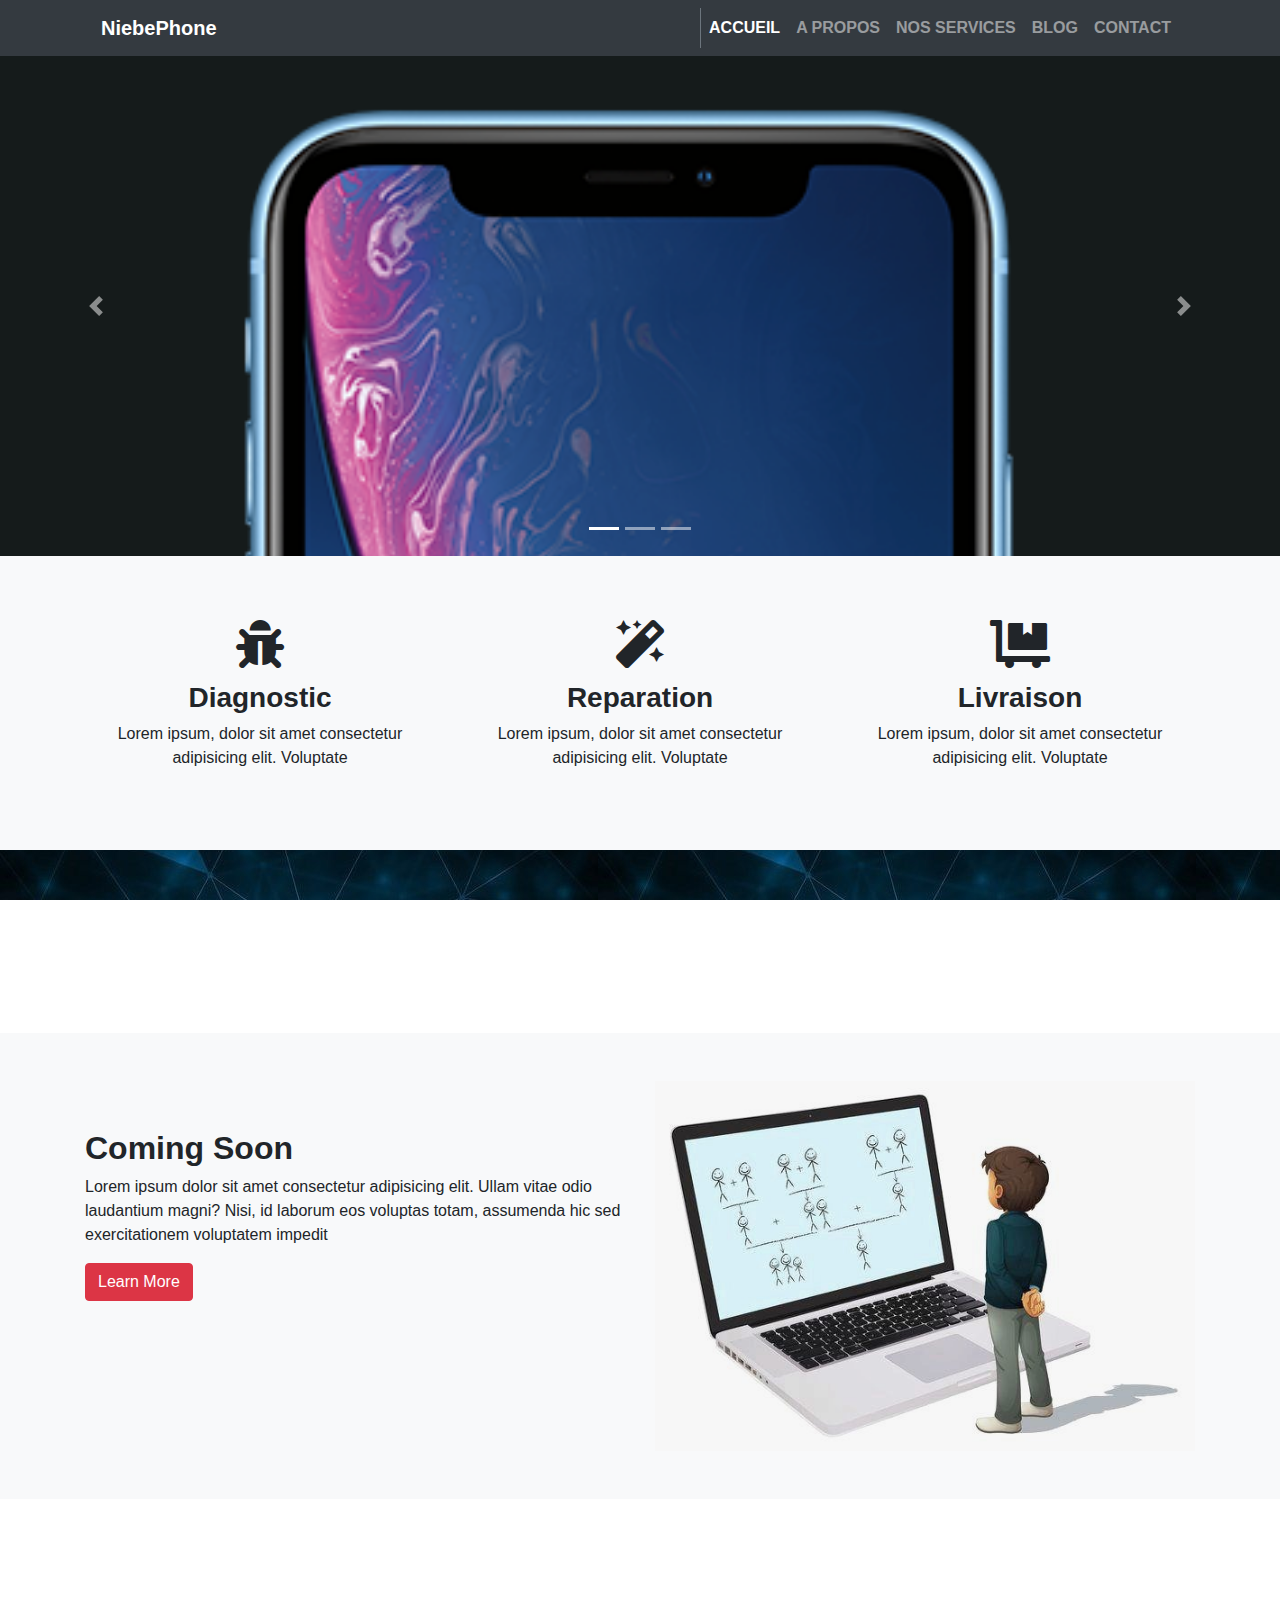
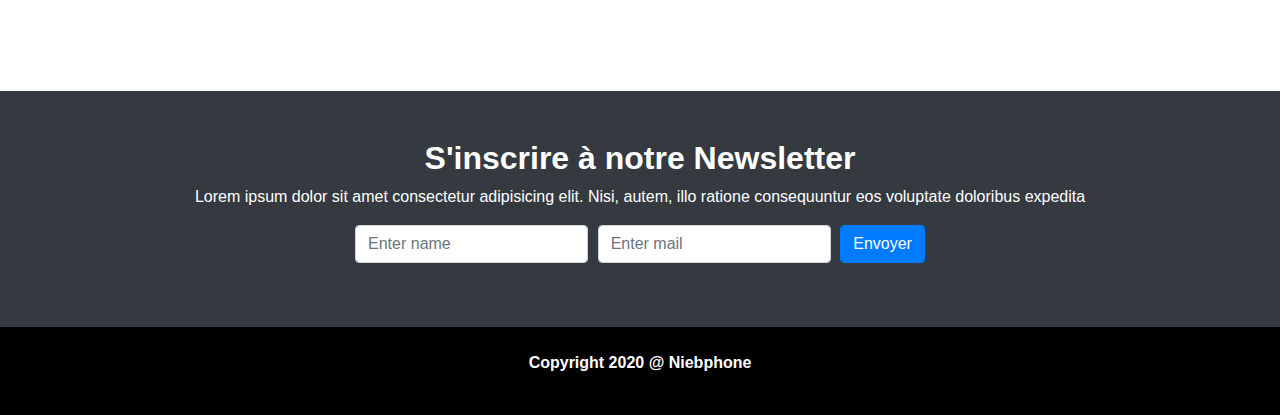
<file: index.html>
<!DOCTYPE html>
<html lang="fr">

<head>
    <meta charset="UTF-8">
    <meta name="viewport" content="width=device-width, initial-scale=1.0">
    <meta http-equiv="X-UA-Compatible" content="ie=edge">
    <link rel="stylesheet" href="css/style.css">
    <link rel="stylesheet" href="fontAwesome/css/all.min.css">
    <link rel="stylesheet" href="css/bootstrap.min.css">
    <title>Accueil</title>
</head>

<body>
    <header class="header bg-dark">
        <div class="container">
            <nav class="navbar navbar-dark navbar-expand-lg">
                <a href="#" class="navbar-brand font-weight-bold">NiebePhone</a>
                <button type="button" class="navbar-toggler" data-toggle="collapse" data-target="#NavbarContente">
                    <span class="navbar-toggler-icon"></span>
                </button>
                <div class="collapse navbar-collapse" id="NavbarContente">
                    <ul class="nav navbar-nav ml-auto text-uppercase font-weight-bold">
                        <li class="nav-item active">
                            <a href="#" class="nav-link border-left border-secondary">Accueil</a>
                        </li>
                        <li class="nav-item">
                            <a href="src/about.html" class="nav-link">A propos</a>
                        </li>
                        <li class="nav-item">
                            <a href="src/services.html" class="nav-link">Nos services</a>
                        </li>
                        <li class="nav-item">
                            <a href="src/blog.html" class="nav-link">Blog</a>
                        </li>
                        <li class="nav-item">
                            <a href="src/contact.html" class="nav-link">Contact</a>
                        </li>
                    </ul>
                </div>
            </nav>
        </div>
    </header>



    <!--====================    CONATAINER ====================-->
    <main>

        <section style="background-color: rgba(0, 0, 0, 0.8);">
            <div id="carouselExampleIndicators" class="carousel slide" data-ride="carousel">
                <ol class="carousel-indicators">
                    <li data-target="#carouselExampleIndicators" data-slide-to="0" class="active"></li>
                    <li data-target="#carouselExampleIndicators" data-slide-to="1"></li>
                    <li data-target="#carouselExampleIndicators" data-slide-to="2"></li>
                </ol>
                <div class="carousel-inner">
                    <div class="carousel-item active">
                        <img class="d-block w-100" src="images/image1.png" alt="First slide" width="10px">
                    </div>
                    <div class="carousel-item">
                        <img class="d-block w-100" src="images/image2.png" alt="Second slide">
                    </div>
                    <div class="carousel-item">
                        <img class="d-block w-100" src="images/image3.png" alt="Third slide">
                    </div>
                </div>
                <a class="carousel-control-prev" href="#carouselExampleIndicators" role="button" data-slide="prev">
                    <span class="carousel-control-prev-icon" aria-hidden="true"></span>
                    <span class="sr-only">Previous</span>
                </a>
                <a class="carousel-control-next" href="#carouselExampleIndicators" role="button" data-slide="next">
                    <span class="carousel-control-next-icon" aria-hidden="true"></span>
                    <span class="sr-only">Next</span>
                </a>
            </div>
        </section>

        <!--===================   sectionABOUT  ==============-->
        <section class="about bg-light">
            <div class="container py-lg-5 py-4">
                <div class="row ">
                    <div class="col-lg-4 col-md12 col-sm-12">
                        <div class="article text-center p-3">
                            <i class="fas fa-bug"></i>
                            <h3 class="font-weight-bold">Diagnostic</h3>
                            <p>Lorem ipsum, dolor sit amet consectetur adipisicing elit. Voluptate </p>
                        </div>
                    </div>
                    <div class="col-lg-4 col-md12 col-sm-12">
                        <div class="article text-center p-3">
                            <i class="fas fa-magic"></i>
                            <h3 class="font-weight-bold">Reparation</h3>
                            <p>Lorem ipsum, dolor sit amet consectetur adipisicing elit. Voluptate </p>
                        </div>
                    </div>
                    <div class="col-lg-4 col-md12 col-sm-12">
                        <div class="article text-center p-3">
                            <i class="fas fa-dolly-flatbed"></i>
                            <h3 class="font-weight-bold">Livraison</h3>
                            <p>Lorem ipsum, dolor sit amet consectetur adipisicing elit. Voluptate </p>
                        </div>
                    </div>
                </div>
            </div>
        </section>

        <section class="section2">
            <div class="container py-lg-5 py-4 text-center text-white">
                <h2 class="font-weight-bold">Votre phone , Notre priorité</h2>
                <p>Lorem ipsum dolor sit amet consectetur adipisicing elit. Eum magnam quam minus optio recusandae
                    suscipit quasi esse nostrum illum nemo</p>
            </div>
        </section>

        <!---================= Section soon =================-->
        <section class="coming_sonne bg-light">
            <div class="container py-lg-5 py-4">
                <div class="row">
                    <div class="col-lg-6 col-md-12 col-sm-12">
                        <h2 class="font-weight-bold mt-lg-5">Coming Soon</h2>
                        <p>Lorem ipsum dolor sit amet consectetur adipisicing elit. Ullam vitae odio laudantium magni?
                            Nisi, id laborum eos voluptas totam, assumenda hic sed exercitationem voluptatem impedit
                        </p>
                        <button class="btn btn-danger bg-danger">Learn More</button>
                    </div>
                    <div class="col-lg-6 col-md-12 col-sm-12">
                        <img src="images/laptop.jpg" alt="Laptop" class="img-fluid">
                    </div>
                </div>
            </div>
        </section>


        <!--- ==========   SPOT SECTION  =========-->
        <section class="spot_section">
            <div class="container text-center py-lg-5 py-4  text-white">
                <button class="btn SpotToggle" type="button" href="#SpotToggle" data-toggle="modal">
                    <i class="fas fa-play"></i>
                </button>
                <div class="modal fade" id="SpotToggle" role="dialog" aria-hidden="true">
                    <div class="modal-dialog" role="document">
                        <div class="modal-content">
                            <div class="modal-header">
                                <button class="close" type="button" data-dismiss="modal">
                                    <span aria-hidden="true">&times;</span>
                                </button>
                            </div>
                            <div class="modal-body">
                                <div class="embed-responsive embed-responsive-16by9">
                                    <iframe class="embed-responsive-item" width="1072" height="536"
                                        src="https://www.youtube.com/embed/RP5d1n-XLbc" frameborder="0"
                                        allow="accelerometer; autoplay; encrypted-media; gyroscope; picture-in-picture"
                                        allowfullscreen></iframe>
                                </div>
                            </div>
                        </div>
                    </div>
                </div>

                <h2 class="font-weight-bold">Notre spot video</h2>
            </div>
        </section>


        <!--================   SECTION NEWSLETTER  ==================-->
        <section class="newsletter bg-dark">
            <div class="container py-lg-5 py-4 text-center text-white">
                <h2 class="font-weight-bold">S'inscrire à notre Newsletter</h2>
                <p>Lorem ipsum dolor sit amet consectetur adipisicing elit. Nisi, autem, illo ratione consequuntur eos
                    voluptate doloribus expedita</p>
                <form>
                    <div class="d-flex formulaire justify-content-center">
                        <div class="form-group">
                            <input type="text" class="form-control" placeholder="Enter name">
                        </div>
                        <div class="form-group">
                            <input type="mail" class="form-control" placeholder="Enter mail">
                        </div>
                        <div class="form-group">
                            <button type="submit" class="btn btn-primary form-control">Envoyer</button>
                        </div>
                    </div>
                </form>
            </div>
        </section>

    </main>


    <!--==================  FOOTER  ======================-->
    <footer class="footer">
        <div class="container py-4">
            <p class="text-white font-weight-bold text-center">Copyright 2020 @ Niebphone</p>
        </div>
    </footer>


    <script src="js/jquery.3.4.1.js"></script>
    <script src="js/bootstrap.min.js"></script>
</body>

</html>
</file>
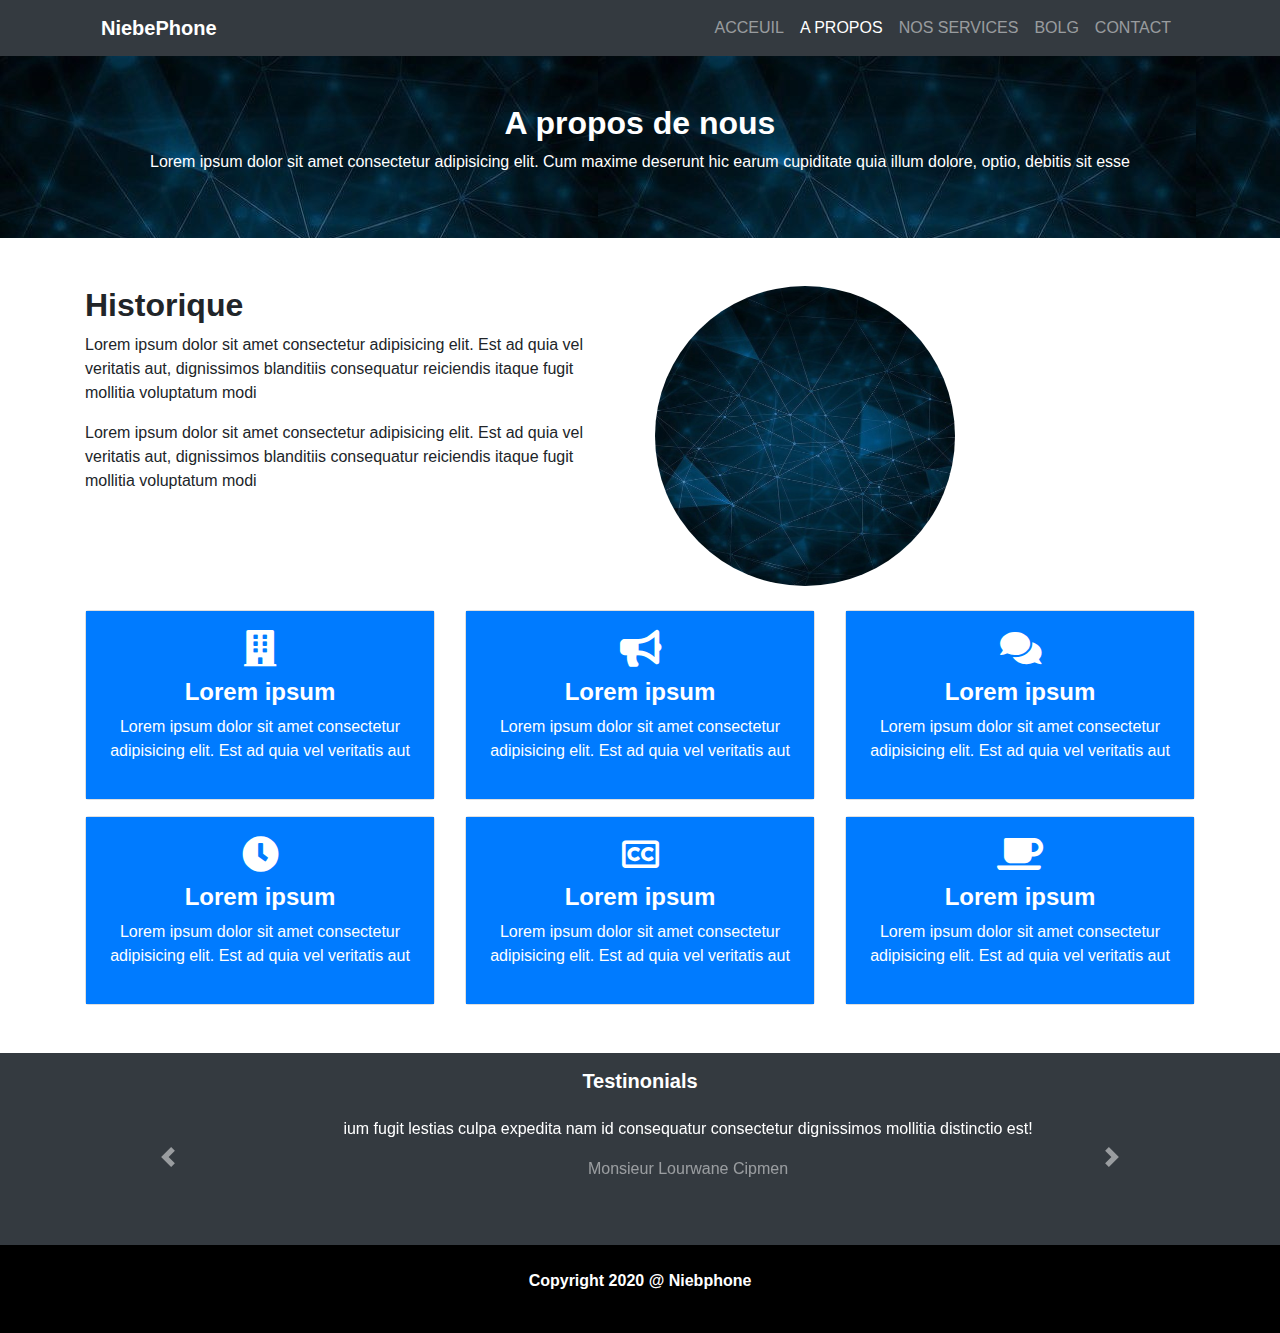
<file: about.html>
<!DOCTYPE html>
<html lang="fr">
<head>
    <meta charset="UTF-8">
    <meta name="viewport" content="width=device-width, initial-scale=1.0">
    <meta http-equiv="X-UA-Compatible" content="ie=edge">
    <link rel="stylesheet" href="fontAwesome/css/all.min.css">
    <link rel="stylesheet" href="css/bootstrap.min.css">
    <link rel="stylesheet" href="css/about.css">
    <title>A propos</title>
</head>
<body>

    <header class="header bg-dark">
        <div class="container">
            <nav class="navbar navbar-dark navbar-expand-lg">
                <a href="#" class="navbar-brand font-weight-bold">NiebePhone</a>
                <button type="button" class="navbar-toggler" data-toggle="collapse" data-target="#NavbarContente">
                    <span class="navbar-toggler-icon"></span>
                </button>
                <div class="collapse navbar-collapse"  id="NavbarContente">
                    <ul class="nav navbar-nav ml-auto text-uppercase">
                        <li class="nav-item">
                            <a href="index.html" class="nav-link">Acceuil</a>
                        </li>
                        <li class="nav-item active">
                            <a href="about.html" class="nav-link">A propos</a>
                        </li>
                        <li class="nav-item">
                            <a href="services.html" class="nav-link">Nos services</a>
                        </li>
                        <li class="nav-item">
                            <a href="blog.html" class="nav-link">Bolg</a>
                        </li>
                        <li class="nav-item">
                            <a href="contact.html" class="nav-link">Contact</a>
                        </li>
                    </ul>
                </div>
            </nav>      
        </div>
    </header>

    <!--===================    CONTAINER =========================-->
    <main>
        <!--=============    SECTION ABOUT TITLE  ============-->
        <section class="about_title">
            <div class="container py-lg-5 py-4 text-center text-white">
                <h2 class="font-weight-bold">A propos de nous </h2>
                <p>Lorem ipsum dolor sit amet consectetur adipisicing elit. Cum maxime deserunt hic earum cupiditate quia illum dolore, optio, debitis sit esse</p>
            </div>
        </section>

        <!--================   SECTION HISTORY  =============-->
        <section class="history">
            <div class="container py-lg-5 py-4">
                <div class="row">
                    <div class="col-lg-6 col-md-12 col-sm-12">
                        <h2 class="font-weight-bold">Historique</h2>
                        <p>Lorem ipsum dolor sit amet consectetur adipisicing elit. Est ad quia vel veritatis aut, dignissimos blanditiis consequatur reiciendis itaque fugit mollitia voluptatum modi</p>
                        <p>Lorem ipsum dolor sit amet consectetur adipisicing elit. Est ad quia vel veritatis aut, dignissimos blanditiis consequatur reiciendis itaque fugit mollitia voluptatum modi</p>
                    </div>
                    <div class="col-lg-6 col-md-12 col-sm-12">
                        <img src="images/5570.jpg" alt="" width="300px" height="300px" class="rounded-circle">
                    </div>
                </div>

                <div class="row pt-4">
                    <div class="col-lg-4 col-md-12 col-sm-12">
                        <div class="card">
                            <div class="card-body bg-primary text-center text-white">
                                <i class="fas fa-building"></i>
                                <h4 class="font-weight-bold">Lorem ipsum</h4>
                                <p>Lorem ipsum dolor sit amet consectetur adipisicing elit. Est ad quia vel veritatis aut</p>
                            </div>
                        </div>
                    </div>
                    <div class="col-lg-4 col-md-12 col-sm-12">
                        <div class="card">
                            <div class="card-body bg-primary text-center text-white">
                                <i class="fas fa-bullhorn"></i>
                                <h4 class="font-weight-bold">Lorem ipsum</h4>
                                <p>Lorem ipsum dolor sit amet consectetur adipisicing elit. Est ad quia vel veritatis aut</p>
                            </div>
                        </div>
                    </div>
                    <div class="col-lg-4 col-md-12 col-sm-12">
                        <div class="card">
                            <div class="card-body bg-primary text-center text-white">
                                <i class="fas fa-comments"></i>
                                <h4 class="font-weight-bold">Lorem ipsum</h4>
                                <p>Lorem ipsum dolor sit amet consectetur adipisicing elit. Est ad quia vel veritatis aut</p>
                            </div>
                        </div>
                    </div>
                </div>
                <div class="row mt-3">
                    <div class="col-lg-4 col-md-12 col-sm-12">
                        <div class="card">
                            <div class="card-body bg-primary text-center text-white">
                                <i class="fas fa-clock"></i>
                                <h4 class="font-weight-bold">Lorem ipsum</h4>
                                <p>Lorem ipsum dolor sit amet consectetur adipisicing elit. Est ad quia vel veritatis aut</p>
                            </div>
                        </div>
                    </div>
                    <div class="col-lg-4 col-md-12 col-sm-12">
                        <div class="card">
                            <div class="card-body bg-primary text-center text-white">
                                <i class="far fa-closed-captioning"></i>
                                <h4 class="font-weight-bold">Lorem ipsum</h4>
                                <p>Lorem ipsum dolor sit amet consectetur adipisicing elit. Est ad quia vel veritatis aut</p>
                            </div>
                        </div>
                    </div>
                    <div class="col-lg-4 col-md-12 col-sm-12">
                        <div class="card">
                            <div class="card-body bg-primary text-center text-white">
                                <i class="fas fa-coffee"></i>
                                <h4 class="font-weight-bold">Lorem ipsum</h4>
                                <p>Lorem ipsum dolor sit amet consectetur adipisicing elit. Est ad quia vel veritatis aut</p>
                            </div>
                        </div>
                    </div>
                </div>
            </div>
        </section>
         

        <!--==============   TESTIMONIAL SECTION  ================-->
        <section class="testimo bg-dark">
            <div class="container pb-lg-5 pt-lg-3 py-4 pt-2 text-white">
                <h5 class="font-weight-bold text-center mb-4">Testinonials</h5>

                <div class="carousel slide" data-ride="carousel" id="CarouelItemText">
                    <div class="carousel-inner text-white mx-5 text-center">
                        <div class="carousel-item active">
                            <p >ium fugit lestias culpa expedita nam id consequatur consectetur dignissimos mollitia distinctio est!</p>
                            <p class="text-white-50">Monsieur Lourwane Cipmen</p>
                        </div>
                        <div class="carousel-item">
                            <p >atione quas ab eius excepturi laudantium velit eo</p>
                            <p class="text-white-50">Monsieur Lourwane Cipmen</p>
                        </div>
                        <div class="carousel-item">
                            <p >atione quas ab eius excepturi laudantium laudantium velit eo</p>
                            <p class="text-white-50">Monsieur Lourwane Cipmen</p>
                        </div>
                    </div>
                    <a role="button" href="#CarouelItemText" class="carousel-control-prev" data-slide="prev">
                        <span class="carousel-control-prev-icon"></span>
                    </a>
                    <a role="button" href="#CarouelItemText" class="carousel-control-next" data-slide="next">
                        <span class="carousel-control-next-icon"></span>
                    </a>
                </div>
            </div>
        </section>
    </main>



    <!---====================  FOOTER    =================-->
     <!--==================  FOOTER  ======================-->
     <footer class="footer">
        <div class="container py-4">
            <p class="text-white font-weight-bold text-center">Copyright 2020 @ Niebphone</p>
        </div>
    </footer>

    

    <!---=======   Jquery File  ================-->
    <script src="js/jquery.3.4.1.js"></script>
    
    <!--===========  Bootstrap File  ==========-->
    <script src="js/bootstrap.min.js"></script>
</body>
</html>
</file>
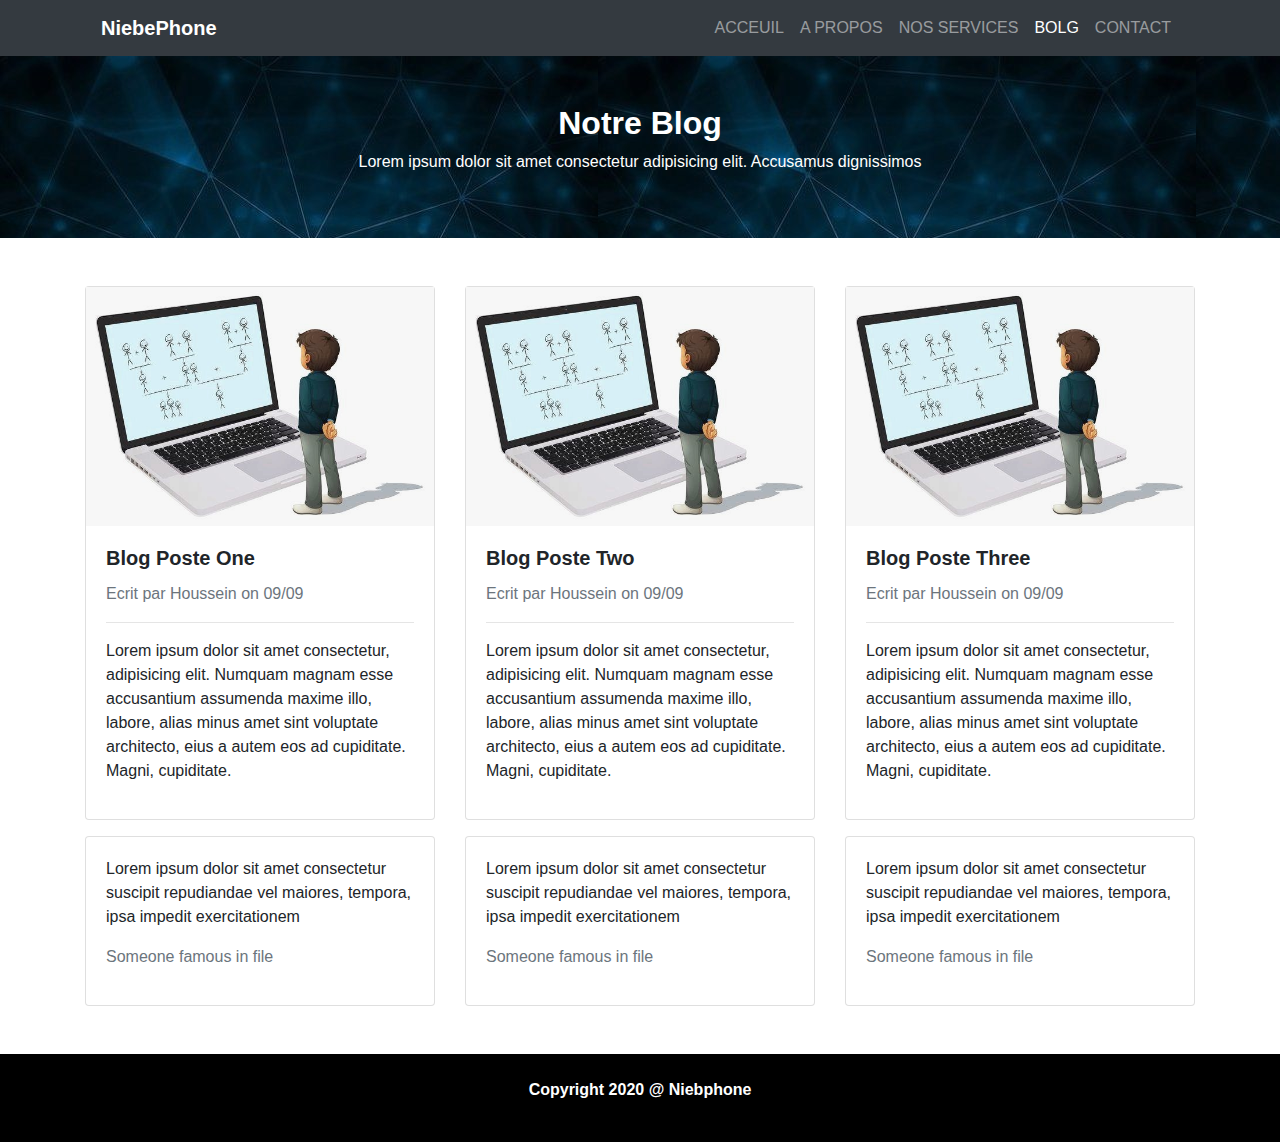
<file: blog.html>
<!DOCTYPE html>
<html lang="fr">
<head>
    <meta charset="UTF-8">
    <meta name="viewport" content="width=device-width, initial-scale=1.0">
    <meta http-equiv="X-UA-Compatible" content="ie=edge">
    <link rel="stylesheet" href="css/bootstrap.min.css">
    <link rel="stylesheet" href="css/blog.css">
    <link rel="stylesheet" href="fontAwesome/css/all.min.css">
    <title>Blog</title>
</head>
<body>
    
    <header class="header bg-dark">
        <div class="container">
            <nav class="navbar navbar-dark navbar-expand-lg">
                <a href="#" class="navbar-brand font-weight-bold">NiebePhone</a>
                <button type="button" class="navbar-toggler" data-toggle="collapse" data-target="#NavbarContente">
                    <span class="navbar-toggler-icon"></span>
                </button>
                <div class="collapse navbar-collapse"  id="NavbarContente">
                    <ul class="nav navbar-nav ml-auto text-uppercase">
                        <li class="nav-item">
                            <a href="index.html" class="nav-link">Acceuil</a>
                        </li>
                        <li class="nav-item">
                            <a href="about.html" class="nav-link">A propos</a>
                        </li>
                        <li class="nav-item">
                            <a href="services.html" class="nav-link">Nos services</a>
                        </li>
                        <li class="nav-item active">
                            <a href="blog.html" class="nav-link">Bolg</a>
                        </li>
                        <li class="nav-item">
                            <a href="contact.html" class="nav-link">Contact</a>
                        </li>
                    </ul>
                </div>
            </nav>
        </div>
    </header>


    <main>
        <!--========   SEction Tile bolg  =========-->
        <section class="Blog_title">
            <div class="container py-lg-5 py-4 text-center text-white">
                <h2 class="font-weight-bold">Notre Blog</h2>
                <p>Lorem ipsum dolor sit amet consectetur adipisicing elit. Accusamus dignissimos</p>
            </div>
        </section>

        <!--============  Blog  Container  ==========-->
        <section class="Blog_Contente">
            <div class="container py-lg-5 py-4">
                <div class="row">
                    <div class="col-lg-4 col-md-12 col-sm-12">
                        <div class="card">
                            <div class="card-img-top">
                                <img class="img-fluid" src="images/laptop.jpg" alt="">
                            </div>
                            <div class="card-body">
                                <h5 class="card-title font-weight-bold">Blog Poste One</h5>
                                <p class="text-muted">Ecrit par Houssein on 09/09</p>
                                <hr>
                                <p>Lorem ipsum dolor sit amet consectetur, adipisicing elit. Numquam magnam esse accusantium assumenda maxime illo, labore, alias minus amet sint voluptate architecto, eius a autem eos ad cupiditate. Magni, cupiditate.</p>
                            </div>
                        </div>
                        <div class="card mt-3">
                            <div class="card-body">
                                <p>Lorem ipsum dolor sit amet consectetur suscipit repudiandae vel maiores, tempora, ipsa impedit exercitationem</p>
                                <p class="text-muted">Someone famous in file</p>
                            </div>
                        </div>
                    </div>
                    <div class="col-lg-4 col-md-12 col-sm-12">
                        <div class="card">
                            <div class="card-img-top">
                                <img class="img-fluid" src="images/laptop.jpg" alt="">
                            </div>
                            <div class="card-body">
                                <h5 class="card-title font-weight-bold">Blog Poste Two</h5>
                                <p class="text-muted">Ecrit par Houssein on 09/09</p>
                                <hr>
                                <p>Lorem ipsum dolor sit amet consectetur, adipisicing elit. Numquam magnam esse accusantium assumenda maxime illo, labore, alias minus amet sint voluptate architecto, eius a autem eos ad cupiditate. Magni, cupiditate.</p>
                            </div>
                        </div>
                        <div class="card mt-3">
                            <div class="card-body">
                                <p>Lorem ipsum dolor sit amet consectetur suscipit repudiandae vel maiores, tempora, ipsa impedit exercitationem</p>
                                <p class="text-muted">Someone famous in file</p>
                            </div>
                        </div>
                    </div>
                    <div class="col-lg-4 col-md-12 col-sm-12">
                        <div class="card">
                            <div class="card-img-top">
                                <img class="img-fluid" src="images/laptop.jpg" alt="">
                            </div>
                            <div class="card-body">
                                <h5 class="card-title font-weight-bold">Blog Poste Three</h5>
                                <p class="text-muted">Ecrit par Houssein on 09/09</p>
                                <hr>
                                <p>Lorem ipsum dolor sit amet consectetur, adipisicing elit. Numquam magnam esse accusantium assumenda maxime illo, labore, alias minus amet sint voluptate architecto, eius a autem eos ad cupiditate. Magni, cupiditate.</p>
                            </div>
                        </div>
                        <div class="card mt-3">
                            <div class="card-body">
                                <p>Lorem ipsum dolor sit amet consectetur suscipit repudiandae vel maiores, tempora, ipsa impedit exercitationem</p>
                                <p class="text-muted">Someone famous in file</p>
                            </div>
                        </div>
                    </div>
                </div>
            </div>
        </section>
    </main>


    <footer class="footer">
        <div class="container py-4">
            <p class="text-white font-weight-bold text-center">Copyright 2020 @ Niebphone</p>
        </div>
    </footer>







    <!--=============    Jquery file Js ============-->
    <script src="js/jquery.3.4.1.js"></script>

    <!---=============   Bootstrap File JS  ==============-->
    <script src="js/bootstrap.min.js"></script>

    </body>
    </html>
</file>
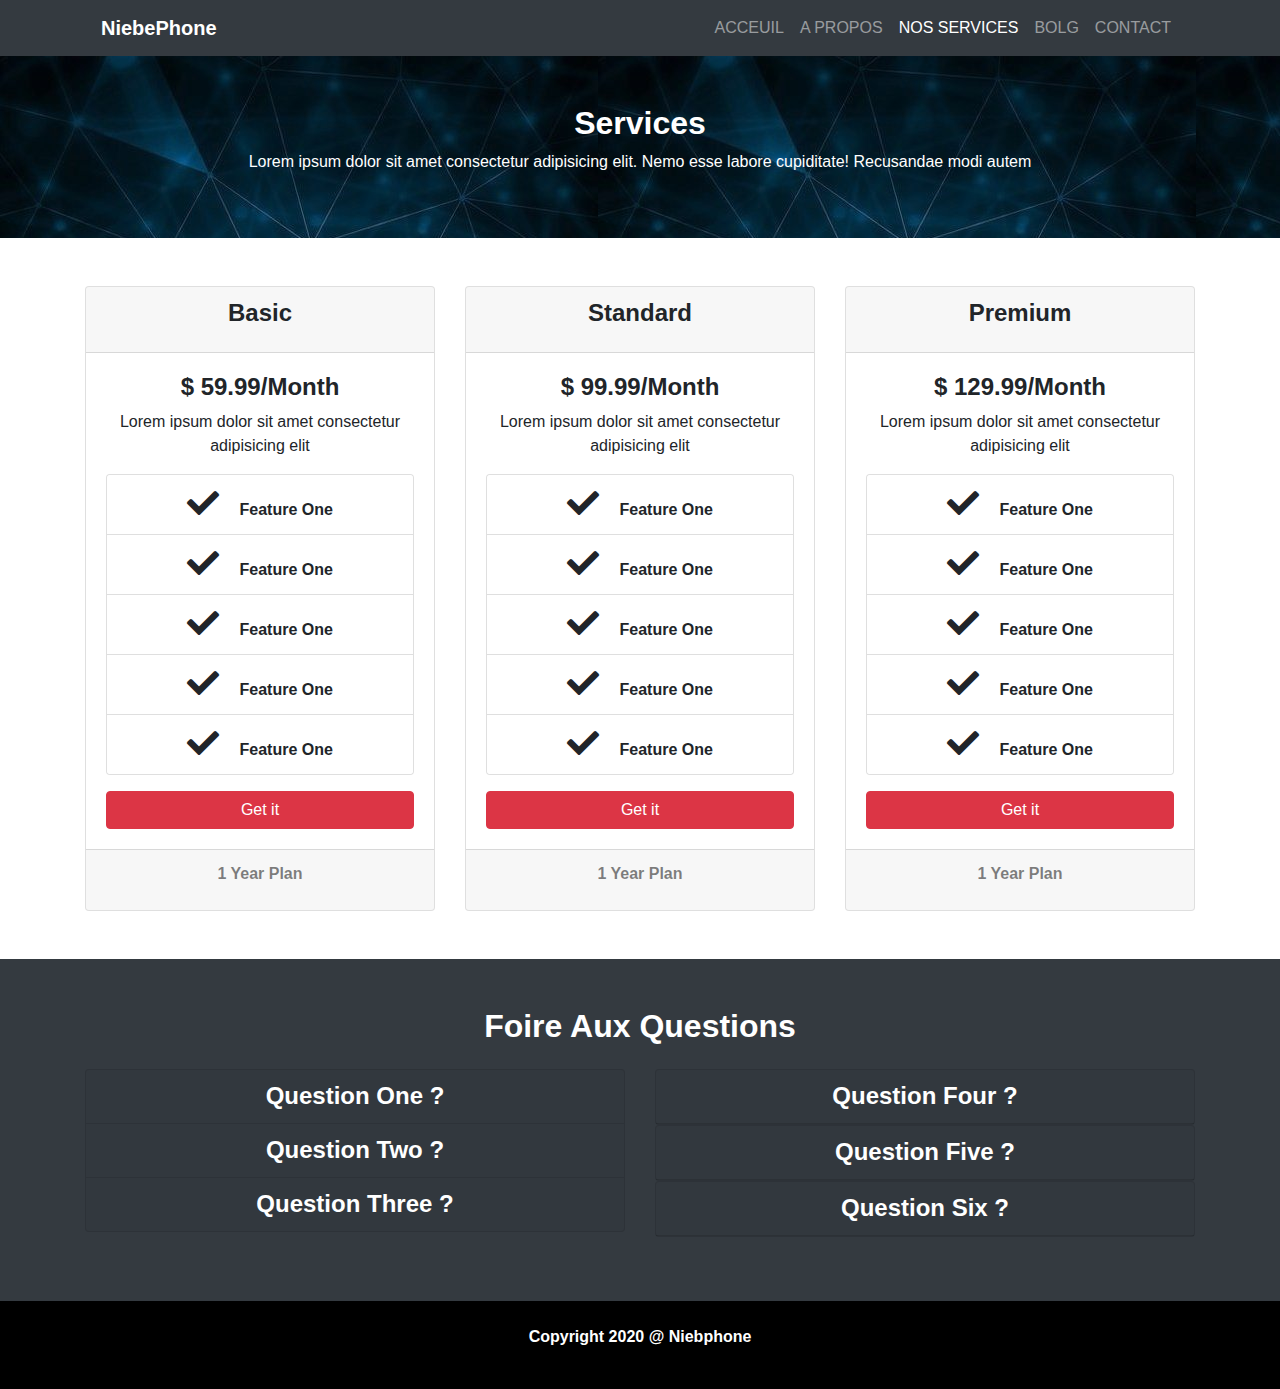
<file: services.html>
<!DOCTYPE html>
<html lang="fr">
<head>
    <meta charset="UTF-8">
    <meta name="viewport" content="width=device-width, initial-scale=1.0">
    <meta http-equiv="X-UA-Compatible" content="ie=edge">
    <link rel="stylesheet" href="css/bootstrap.min.css">
    <link rel="stylesheet" href="css/services.css">
    <link rel="stylesheet" href="fontAwesome/css/all.min.css">
    <title>Nos services</title>
</head>
<body>
    
    <header class="header bg-dark">
        <div class="container">
            <nav class="navbar navbar-dark navbar-expand-lg">
                <a href="#" class="navbar-brand font-weight-bold">NiebePhone</a>
                <button type="button" class="navbar-toggler" data-toggle="collapse" data-target="#NavbarContente">
                    <span class="navbar-toggler-icon"></span>
                </button>
                <div class="collapse navbar-collapse"  id="NavbarContente">
                    <ul class="nav navbar-nav ml-auto text-uppercase">
                        <li class="nav-item">
                            <a href="index.html" class="nav-link">Acceuil</a>
                        </li>
                        <li class="nav-item">
                            <a href="about.html" class="nav-link">A propos</a>
                        </li>
                        <li class="nav-item active">
                            <a href="services.html" class="nav-link">Nos services</a>
                        </li>
                        <li class="nav-item">
                            <a href="blog.html" class="nav-link">Bolg</a>
                        </li>
                        <li class="nav-item">
                            <a href="contact.html" class="nav-link">Contact</a>
                        </li>
                    </ul>
                </div>
            </nav>
        </div>
    </header>

    <main>
        <!--==============   Sercice Tile   ===========-->
        <section class="title">
            <div class="container py-lg-5 py-4 text-white text-center">
                <h2 class="font-weight-bold">Services</h2>
                <p>Lorem ipsum dolor sit amet consectetur adipisicing elit. Nemo esse labore cupiditate! Recusandae modi autem</p>
            </div>
        </section>

        <!--=========  Price Of Article ==========-->
        <section class="pri_of_article">
            <div class="container py-lg-5 py-4">
                <div class="row">
                    <div class="col-lg-4 col-md-12 col-sm-12">
                        <div class="card text-center font-weight-bold Box">
                            <div class="card-header">
                                <h4 class="card-title font-weight-bold">Basic</h4>
                            </div>
                            <div class="card-body">
                                <h4 class="font-weight-bold">$ 59.99/Month</h4>
                                <p class="card-text font-weight-light">Lorem ipsum dolor sit amet consectetur adipisicing elit</p>
                                <div class="card">
                                   <ul class="list-group list-group-flush">
                                       <li class="list-group-item"> <i class="fas fa-check"></i> Feature One</li>
                                       <li class="list-group-item"> <i class="fas fa-check"></i> Feature One</li>
                                       <li class="list-group-item"> <i class="fas fa-check"></i> Feature One</li>
                                       <li class="list-group-item"> <i class="fas fa-check"></i> Feature One</li>
                                       <li class="list-group-item"> <i class="fas fa-check"></i> Feature One</li>
                                   </ul>
                                </div>
                                <button type="submit" class="btn btn-danger w-100 mt-3">Get it</button>
                            </div>
                            <div class="card-footer">
                                <div class="card-title text-black-50">1 Year Plan</div>
                            </div>  
                        </div>
                    </div>
                    <div class="col-lg-4 col-md-12 col-sm-12">
                        <div class="card text-center font-weight-bold Box">
                            <div class="card-header">
                                <h4 class="card-title font-weight-bold">Standard</h4>
                            </div>
                            <div class="card-body">
                                <h4 class="font-weight-bold">$ 99.99/Month</h4>
                                <p class="card-text font-weight-light">Lorem ipsum dolor sit amet consectetur adipisicing elit</p>
                                <div class="card">
                                   <ul class="list-group list-group-flush">
                                       <li class="list-group-item"> <i class="fas fa-check"></i> Feature One</li>
                                       <li class="list-group-item"> <i class="fas fa-check"></i> Feature One</li>
                                       <li class="list-group-item"> <i class="fas fa-check"></i> Feature One</li>
                                       <li class="list-group-item"> <i class="fas fa-check"></i> Feature One</li>
                                       <li class="list-group-item"> <i class="fas fa-check"></i> Feature One</li>
                                   </ul>
                                </div>
                                <button type="submit" class="btn btn-danger w-100 mt-3">Get it</button>
                            </div>
                            <div class="card-footer">
                                <div class="card-title text-black-50">1 Year Plan</div>
                            </div>  
                        </div>
                    </div>
                    <div class="col-lg-4 col-md-12 col-sm-12">
                        <div class="card text-center font-weight-bold Box">
                            <div class="card-header">
                                <h4 class="card-title font-weight-bold">Premium</h4>
                            </div>
                            <div class="card-body">
                                <h4 class="font-weight-bold">$ 129.99/Month</h4>
                                <p class="card-text font-weight-light">Lorem ipsum dolor sit amet consectetur adipisicing elit</p>
                                <div class="card">
                                   <ul class="list-group list-group-flush">
                                       <li class="list-group-item"> <i class="fas fa-check"></i> Feature One</li>
                                       <li class="list-group-item"> <i class="fas fa-check"></i> Feature One</li>
                                       <li class="list-group-item"> <i class="fas fa-check"></i> Feature One</li>
                                       <li class="list-group-item"> <i class="fas fa-check"></i> Feature One</li>
                                       <li class="list-group-item"> <i class="fas fa-check"></i> Feature One</li>
                                   </ul>
                                </div>
                                <button type="submit" class="btn btn-danger w-100 mt-3">Get it</button>
                            </div>
                            <div class="card-footer">
                                <div class="card-title text-black-50">1 Year Plan</div>
                            </div>  
                        </div>
                    </div>
                </div>
            </div>
        </section>


        <!--================   About Questipon  ====================-->
        <section class="About_question bg-dark">
            <div class="container text-center text-white py-lg-5 py-4">
                <h2 class="font-weight-bold">Foire Aux Questions</h2>
                <div class="row py-3">
                    <div class="col-lg-6 col-md-12 col-sm-12">
                       <div class="accordion" id="QuestionsParent" >
                           <div class="card bg-dark">
                                <div class="card-header">
                                    <a href="#Question1"  data-toggle="collapse" class="text-white h4 font-weight-bold" role="button" >Question One ?</a>
                                </div>
                                <div class="collapse" id="Question1" data-parent="#QuestionsParent">
                                    <div class="card-body">
                                        <p>Lorem ipsum dolor sit amet consectetur adipisicing elit. Placeat harum, exercitationem officia, maiores doloremque laborum consectetur amet repudiandae delectus nobis quia est qui ducimus eaque perferendis earum iure animi consequatur.</p>
                                    </div>
                                </div>
                           </div>
                           <div class="card bg-dark">
                                <div class="card-header">
                                    <a href="#Question2"  data-toggle="collapse" class="text-white h4 font-weight-bold" role="button" >Question Two ?</a>
                                </div>
                                <div class="collapse" id="Question2" data-parent="#QuestionsParent">
                                    <div class="card-body">
                                        <p>Lorem ipsum dolor sit amet consectetur adipisicing elit. Placeat harum, exercitationem officia, maiores doloremque laborum consectetur amet repudiandae delectus nobis quia est qui ducimus eaque perferendis earum iure animi consequatur.</p>
                                    </div>
                                </div>
                            </div>
                            <div class="card bg-dark">
                                <div class="card-header">
                                    <a href="#Question3"  data-toggle="collapse" class="text-white h4 font-weight-bold" role="button" >Question Three ?</a>
                                </div>
                                <div class="collapse" id="Question3" data-parent="#QuestionsParent">
                                    <div class="card-body">
                                        <p>Lorem ipsum dolor sit amet consectetur adipisicing elit. Placeat harum, exercitationem officia, maiores doloremque laborum consectetur amet repudiandae delectus nobis quia est qui ducimus eaque perferendis earum iure animi consequatur.</p>
                                    </div>
                                </div>
                            </div>
                       </div>
                    </div>
                    <div class="col-lg-6 col-md-12 col-sm-12">
                        <div class="card bg-dark">
                            <div class="card-header">
                                <a href="#Question4"  data-toggle="collapse" class="text-white h4 font-weight-bold" role="button" >Question Four ?</a>
                            </div>
                            <div class="collapse" id="Question4" data-parent="#QuestionsParent">
                                <div class="card-body">
                                    <p>Lorem ipsum dolor sit amet consectetur adipisicing elit. Placeat harum, exercitationem officia, maiores doloremque laborum consectetur amet repudiandae delectus nobis quia est qui ducimus eaque perferendis earum iure animi consequatur.</p>
                                </div>
                            </div>
                       </div>
                       <div class="card bg-dark">
                            <div class="card-header">
                                <a href="#Question5"  data-toggle="collapse" class="text-white h4 font-weight-bold" role="button" >Question Five ?</a>
                            </div>
                            <div class="collapse" id="Question5" data-parent="#QuestionsParent">
                                <div class="card-body">
                                    <p>Lorem ipsum dolor sit amet consectetur adipisicing elit. Placeat harum, exercitationem officia, maiores doloremque laborum consectetur amet repudiandae delectus nobis quia est qui ducimus eaque perferendis earum iure animi consequatur.</p>
                                </div>
                            </div>
                        </div>
                        <div class="card bg-dark">
                            <div class="card-header">
                                <a href="#Question6"  data-toggle="collapse" class="text-white h4 font-weight-bold" role="button" >Question Six ?</a>
                            </div>
                            <div class="collapse" id="Question6" data-parent="#QuestionsParent">
                                <div class="card-body">
                                    <p>Lorem ipsum dolor sit amet consectetur adipisicing elit. Placeat harum, exercitationem officia, maiores doloremque laborum consectetur amet repudiandae delectus nobis quia est qui ducimus eaque perferendis earum iure animi consequatur.</p>
                                </div>
                            </div>
                        </div>
                    </div>
                </div>
            </div>
        </section>


    </main>



     <!--==================  FOOTER  ======================-->
     <footer class="footer">
        <div class="container py-4">
            <p class="text-white font-weight-bold text-center">Copyright 2020 @ Niebphone</p>
        </div>
    </footer>




    <!---===========   Jquery file JS  =========-->
    <script src="js/jquery.3.4.1.js"></script>

    <!--===========   Bootstrap file JS ===========-->
    <script src="js/bootstrap.min.js"></script>


</body>
</html>
</file>
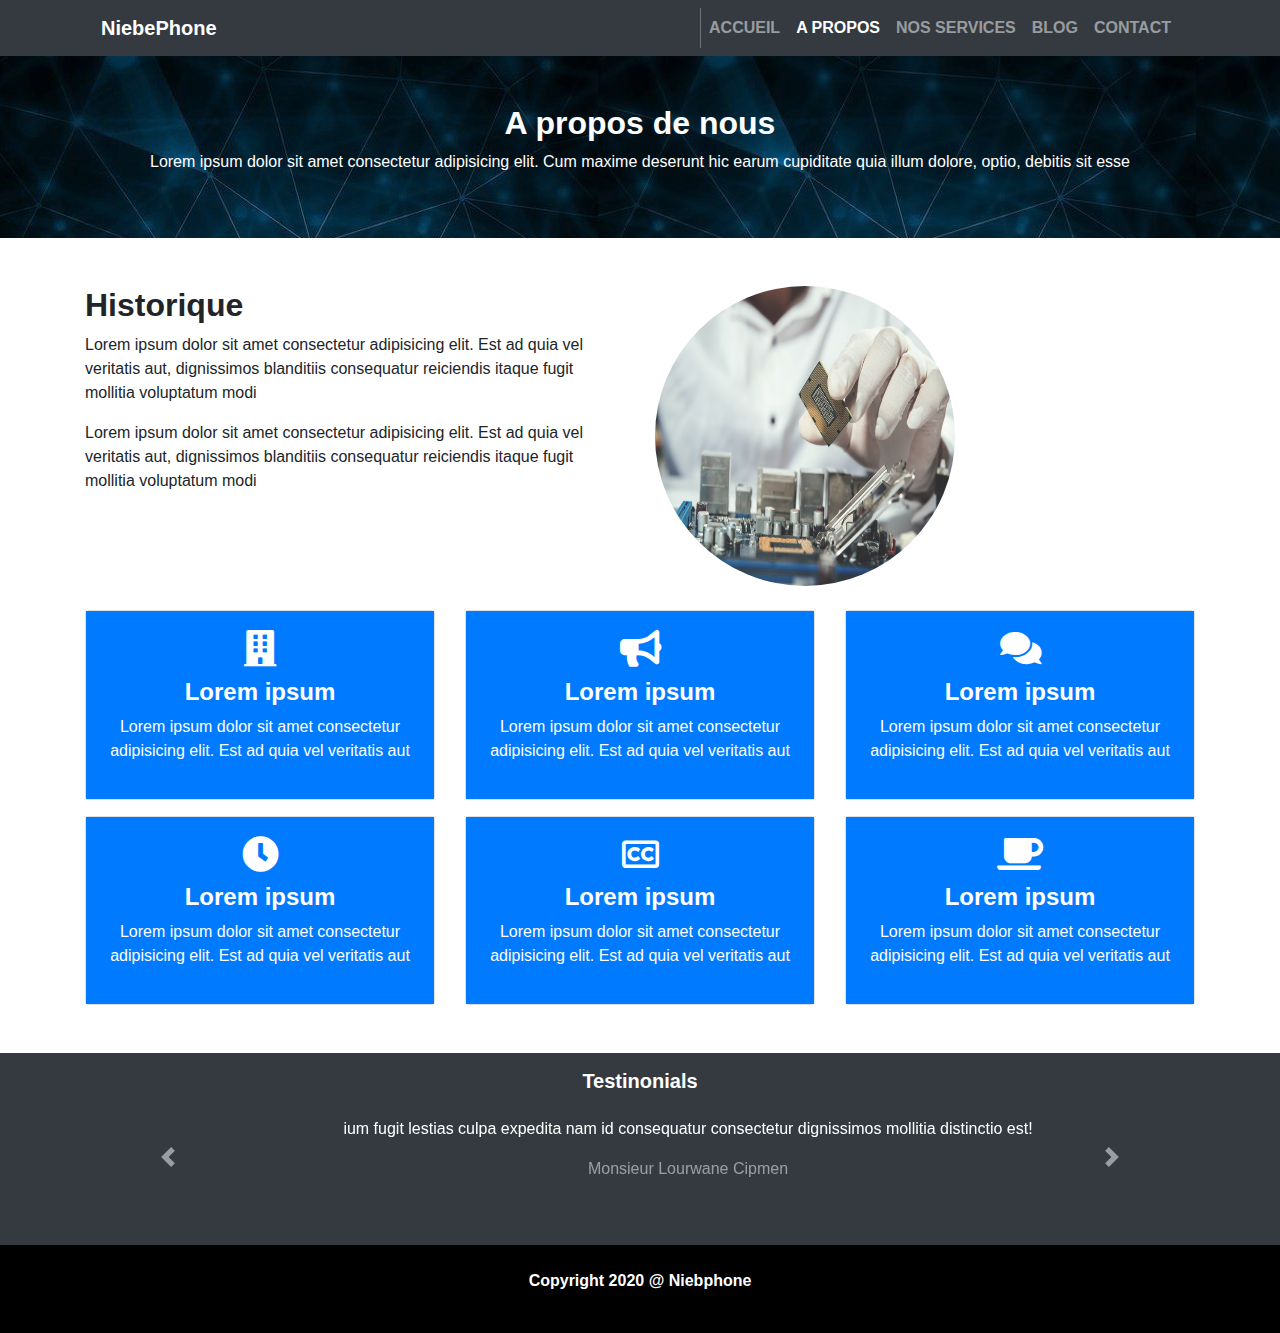
<file: src/about.html>
<!DOCTYPE html>
<html lang="fr">

<head>
    <meta charset="UTF-8">
    <meta name="viewport" content="width=device-width, initial-scale=1.0">
    <meta http-equiv="X-UA-Compatible" content="ie=edge">
    <link rel="stylesheet" href="../fontAwesome/css/all.min.css">
    <link rel="stylesheet" href="../css/bootstrap.min.css">
    <link rel="stylesheet" href="../css/about.css">
    <title>A propos</title>
</head>

<body>

    <header class="header bg-dark">
        <div class="container">
            <nav class="navbar navbar-dark navbar-expand-lg">
                <a href="#" class="navbar-brand font-weight-bold">NiebePhone</a>
                <button type="button" class="navbar-toggler" data-toggle="collapse" data-target="#NavbarContente">
                    <span class="navbar-toggler-icon"></span>
                </button>
                <div class="collapse navbar-collapse" id="NavbarContente">
                    <ul class="nav navbar-nav ml-auto text-uppercase font-weight-bold">
                        <li class="nav-item border-left border-secondary">
                            <a href="../index.html" class="nav-link">Accueil</a>
                        </li>
                        <li class="nav-item active">
                            <a href="about.html" class="nav-link">A propos</a>
                        </li>
                        <li class="nav-item">
                            <a href="services.html" class="nav-link">Nos services</a>
                        </li>
                        <li class="nav-item">
                            <a href="blog.html" class="nav-link">Blog</a>
                        </li>
                        <li class="nav-item">
                            <a href="contact.html" class="nav-link">Contact</a>
                        </li>
                    </ul>
                </div>
            </nav>
        </div>
    </header>

    <!--===================    CONTAINER =========================-->
    <main>
        <!--=============    SECTION ABOUT TITLE  ============-->
        <section class="about_title">
            <div class="container py-lg-5 py-4 text-center text-white">
                <h2 class="font-weight-bold">A propos de nous </h2>
                <p>Lorem ipsum dolor sit amet consectetur adipisicing elit. Cum maxime deserunt hic earum cupiditate
                    quia illum dolore, optio, debitis sit esse</p>
            </div>
        </section>

        <!--================   SECTION HISTORY  =============-->
        <section class="history">
            <div class="container py-lg-5 py-4">
                <div class="row">
                    <div class="col-lg-6 col-md-12 col-sm-12">
                        <h2 class="font-weight-bold">Historique</h2>
                        <p>Lorem ipsum dolor sit amet consectetur adipisicing elit. Est ad quia vel veritatis aut,
                            dignissimos blanditiis consequatur reiciendis itaque fugit mollitia voluptatum modi</p>
                        <p>Lorem ipsum dolor sit amet consectetur adipisicing elit. Est ad quia vel veritatis aut,
                            dignissimos blanditiis consequatur reiciendis itaque fugit mollitia voluptatum modi</p>
                    </div>
                    <div class="col-lg-6 col-md-12 col-sm-12">
                        <img src="../images/aboutimg.jpg" alt="" width="300px" height="300px" class="rounded-circle">
                    </div>
                </div>

                <div class="row pt-4">
                    <div class="col-lg-4 col-md-12 col-sm-12">
                        <div class="card">
                            <div class="card-body bg-primary text-center text-white">
                                <i class="fas fa-building"></i>
                                <h4 class="font-weight-bold">Lorem ipsum</h4>
                                <p>Lorem ipsum dolor sit amet consectetur adipisicing elit. Est ad quia vel veritatis
                                    aut</p>
                            </div>
                        </div>
                    </div>
                    <div class="col-lg-4 col-md-12 col-sm-12">
                        <div class="card">
                            <div class="card-body bg-primary text-center text-white">
                                <i class="fas fa-bullhorn"></i>
                                <h4 class="font-weight-bold">Lorem ipsum</h4>
                                <p>Lorem ipsum dolor sit amet consectetur adipisicing elit. Est ad quia vel veritatis
                                    aut</p>
                            </div>
                        </div>
                    </div>
                    <div class="col-lg-4 col-md-12 col-sm-12">
                        <div class="card">
                            <div class="card-body bg-primary text-center text-white">
                                <i class="fas fa-comments"></i>
                                <h4 class="font-weight-bold">Lorem ipsum</h4>
                                <p>Lorem ipsum dolor sit amet consectetur adipisicing elit. Est ad quia vel veritatis
                                    aut</p>
                            </div>
                        </div>
                    </div>
                </div>
                <div class="row mt-3">
                    <div class="col-lg-4 col-md-12 col-sm-12">
                        <div class="card">
                            <div class="card-body bg-primary text-center text-white">
                                <i class="fas fa-clock"></i>
                                <h4 class="font-weight-bold">Lorem ipsum</h4>
                                <p>Lorem ipsum dolor sit amet consectetur adipisicing elit. Est ad quia vel veritatis
                                    aut</p>
                            </div>
                        </div>
                    </div>
                    <div class="col-lg-4 col-md-12 col-sm-12">
                        <div class="card">
                            <div class="card-body bg-primary text-center text-white">
                                <i class="far fa-closed-captioning"></i>
                                <h4 class="font-weight-bold">Lorem ipsum</h4>
                                <p>Lorem ipsum dolor sit amet consectetur adipisicing elit. Est ad quia vel veritatis
                                    aut</p>
                            </div>
                        </div>
                    </div>
                    <div class="col-lg-4 col-md-12 col-sm-12">
                        <div class="card">
                            <div class="card-body bg-primary text-center text-white">
                                <i class="fas fa-coffee"></i>
                                <h4 class="font-weight-bold">Lorem ipsum</h4>
                                <p>Lorem ipsum dolor sit amet consectetur adipisicing elit. Est ad quia vel veritatis
                                    aut</p>
                            </div>
                        </div>
                    </div>
                </div>
            </div>
        </section>


        <!--==============   TESTIMONIAL SECTION  ================-->
        <section class="testimo bg-dark">
            <div class="container pb-lg-5 pt-lg-3 py-4 pt-2 text-white">
                <h5 class="font-weight-bold text-center mb-4">Testinonials</h5>

                <div class="carousel slide" data-ride="carousel" id="CarouelItemText">
                    <div class="carousel-inner text-white mx-5 text-center">
                        <div class="carousel-item active">
                            <p>ium fugit lestias culpa expedita nam id consequatur consectetur dignissimos mollitia
                                distinctio est!</p>
                            <p class="text-white-50">Monsieur Lourwane Cipmen</p>
                        </div>
                        <div class="carousel-item">
                            <p>atione quas ab eius excepturi laudantium velit eo</p>
                            <p class="text-white-50">Monsieur Lourwane Cipmen</p>
                        </div>
                        <div class="carousel-item">
                            <p>atione quas ab eius excepturi laudantium laudantium velit eo</p>
                            <p class="text-white-50">Monsieur Lourwane Cipmen</p>
                        </div>
                    </div>
                    <a role="button" href="#CarouelItemText" class="carousel-control-prev" data-slide="prev">
                        <span class="carousel-control-prev-icon"></span>
                    </a>
                    <a role="button" href="#CarouelItemText" class="carousel-control-next" data-slide="next">
                        <span class="carousel-control-next-icon"></span>
                    </a>
                </div>
            </div>
        </section>
    </main>



    <!---====================  FOOTER    =================-->
    <!--==================  FOOTER  ======================-->
    <footer class="footer">
        <div class="container py-4">
            <p class="text-white font-weight-bold text-center">Copyright 2020 @ Niebphone</p>
        </div>
    </footer>


    <!---===========   Jquery file JS  =========-->
    <script src="../js/jquery.3.4.1.js"></script>

    <!--===========   Bootstrap file JS ===========-->
    <script src="../js/bootstrap.min.js"></script>

</body>

</html>
</file>
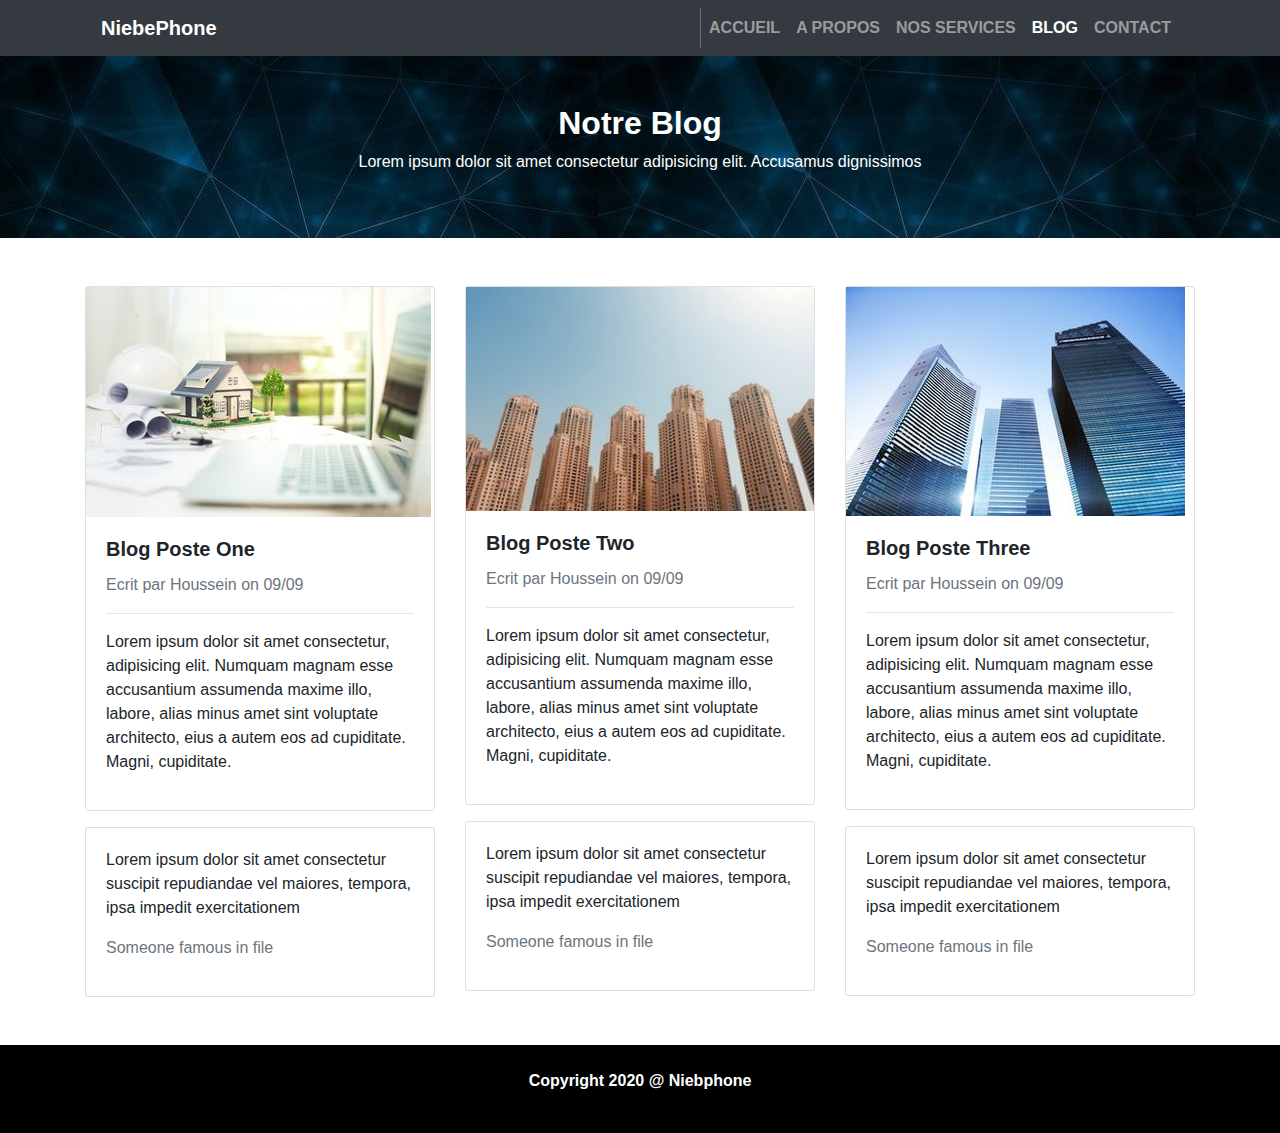
<file: src/blog.html>
<!DOCTYPE html>
<html lang="fr">

<head>
    <meta charset="UTF-8">
    <meta name="viewport" content="width=device-width, initial-scale=1.0">
    <meta http-equiv="X-UA-Compatible" content="ie=edge">
    <link rel="stylesheet" href="../css/bootstrap.min.css">
    <link rel="stylesheet" href="../css/blog.css">
    <link rel="stylesheet" href="../fontAwesome/css/all.min.css">
    <title>Blog</title>
</head>

<body>

    <header class="header bg-dark">
        <div class="container">
            <nav class="navbar navbar-dark navbar-expand-lg">
                <a href="#" class="navbar-brand font-weight-bold">NiebePhone</a>
                <button type="button" class="navbar-toggler" data-toggle="collapse" data-target="#NavbarContente">
                    <span class="navbar-toggler-icon"></span>
                </button>
                <div class="collapse navbar-collapse" id="NavbarContente">
                    <ul class="nav navbar-nav ml-auto text-uppercase font-weight-bold">
                        <li class="nav-item border-left border-secondary">
                            <a href="../index.html" class="nav-link">Accueil</a>
                        </li>
                        <li class="nav-item">
                            <a href="about.html" class="nav-link">A propos</a>
                        </li>
                        <li class="nav-item">
                            <a href="services.html" class="nav-link">Nos services</a>
                        </li>
                        <li class="nav-item active">
                            <a href="blog.html" class="nav-link">Blog</a>
                        </li>
                        <li class="nav-item">
                            <a href="contact.html" class="nav-link">Contact</a>
                        </li>
                    </ul>
                </div>
            </nav>
        </div>
    </header>


    <main>
        <!--========   SEction Tile bolg  =========-->
        <section class="Blog_title">
            <div class="container py-lg-5 py-4 text-center text-white">
                <h2 class="font-weight-bold">Notre Blog</h2>
                <p>Lorem ipsum dolor sit amet consectetur adipisicing elit. Accusamus dignissimos</p>
            </div>
        </section>

        <!--============  Blog  Container  ==========-->
        <section class="Blog_Contente">
            <div class="container py-lg-5 py-4">
                <div class="row">
                    <div class="col-lg-4 col-md-12 col-sm-12">
                        <div class="card">
                            <div class="card-img-top">
                                <img class="img-fluid" src="../images/c1.jpg" alt="">
                            </div>
                            <div class="card-body">
                                <h5 class="card-title font-weight-bold">Blog Poste One</h5>
                                <p class="text-muted">Ecrit par Houssein on 09/09</p>
                                <hr>
                                <p>Lorem ipsum dolor sit amet consectetur, adipisicing elit. Numquam magnam esse
                                    accusantium assumenda maxime illo, labore, alias minus amet sint voluptate
                                    architecto, eius a autem eos ad cupiditate. Magni, cupiditate.</p>
                            </div>
                        </div>
                        <div class="card mt-3">
                            <div class="card-body">
                                <p>Lorem ipsum dolor sit amet consectetur suscipit repudiandae vel maiores, tempora,
                                    ipsa impedit exercitationem</p>
                                <p class="text-muted">Someone famous in file</p>
                            </div>
                        </div>
                    </div>
                    <div class="col-lg-4 col-md-12 col-sm-12">
                        <div class="card">
                            <div class="card-img-top">
                                <img class="img-fluid" src="../images/c2.jpg" alt="">
                            </div>
                            <div class="card-body">
                                <h5 class="card-title font-weight-bold">Blog Poste Two</h5>
                                <p class="text-muted">Ecrit par Houssein on 09/09</p>
                                <hr>
                                <p>Lorem ipsum dolor sit amet consectetur, adipisicing elit. Numquam magnam esse
                                    accusantium assumenda maxime illo, labore, alias minus amet sint voluptate
                                    architecto, eius a autem eos ad cupiditate. Magni, cupiditate.</p>
                            </div>
                        </div>
                        <div class="card mt-3">
                            <div class="card-body">
                                <p>Lorem ipsum dolor sit amet consectetur suscipit repudiandae vel maiores, tempora,
                                    ipsa impedit exercitationem</p>
                                <p class="text-muted">Someone famous in file</p>
                            </div>
                        </div>
                    </div>
                    <div class="col-lg-4 col-md-12 col-sm-12">
                        <div class="card">
                            <div class="card-img-top">
                                <img class="img-fluid" src="../images/c3.jpg" alt="">
                            </div>
                            <div class="card-body">
                                <h5 class="card-title font-weight-bold">Blog Poste Three</h5>
                                <p class="text-muted">Ecrit par Houssein on 09/09</p>
                                <hr>
                                <p>Lorem ipsum dolor sit amet consectetur, adipisicing elit. Numquam magnam esse
                                    accusantium assumenda maxime illo, labore, alias minus amet sint voluptate
                                    architecto, eius a autem eos ad cupiditate. Magni, cupiditate.</p>
                            </div>
                        </div>
                        <div class="card mt-3">
                            <div class="card-body">
                                <p>Lorem ipsum dolor sit amet consectetur suscipit repudiandae vel maiores, tempora,
                                    ipsa impedit exercitationem</p>
                                <p class="text-muted">Someone famous in file</p>
                            </div>
                        </div>
                    </div>
                </div>
            </div>
        </section>
    </main>


    <footer class="footer">
        <div class="container py-4">
            <p class="text-white font-weight-bold text-center">Copyright 2020 @ Niebphone</p>
        </div>
    </footer>







    <!---===========   Jquery file JS  =========-->
    <script src="../js/jquery.3.4.1.js"></script>

    <!--===========   Bootstrap file JS ===========-->
    <script src="../js/bootstrap.min.js"></script>

</body>

</html>
</file>
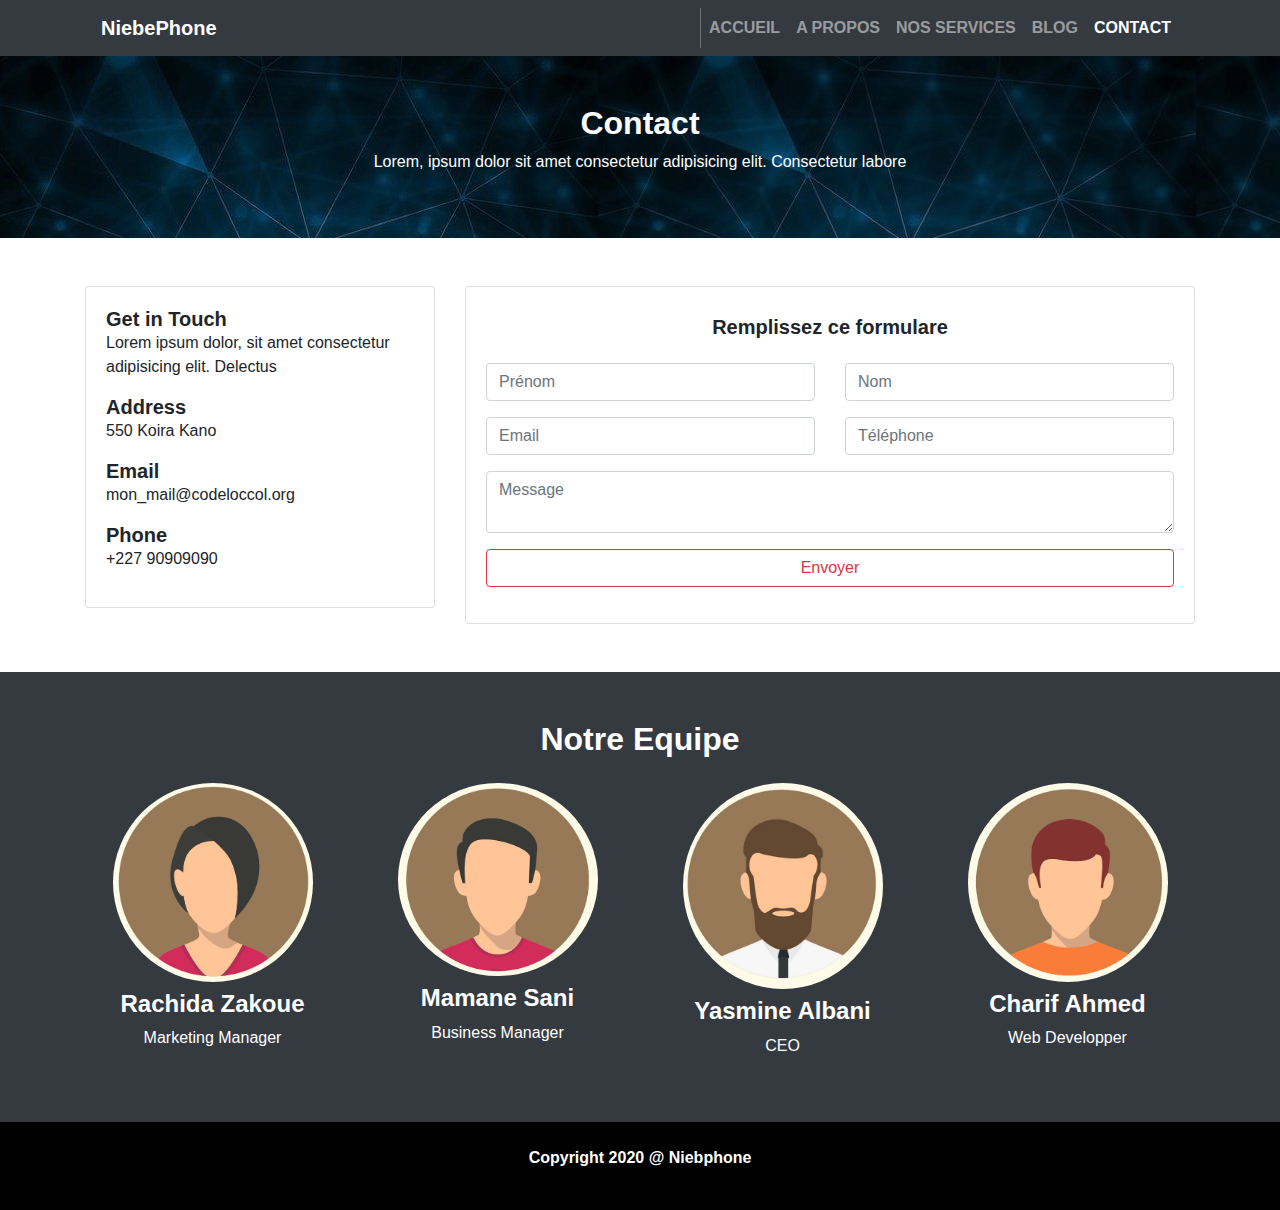
<file: src/contact.html>
<!DOCTYPE html>
<html lang="fr">

<head>
    <meta charset="UTF-8">
    <meta name="viewport" content="width=device-width, initial-scale=1.0">
    <meta http-equiv="X-UA-Compatible" content="ie=edge">
    <link rel="stylesheet" href="../css/bootstrap.min.css">
    <link rel="stylesheet" href="../css/contact.css">
    <link rel="stylesheet" href="../fontAwesome/css/all.min.css">
    <title>Blog</title>
</head>

<body>

    <header class="header bg-dark">
        <div class="container">
            <nav class="navbar navbar-dark navbar-expand-lg">
                <a href="#" class="navbar-brand font-weight-bold">NiebePhone</a>
                <button type="button" class="navbar-toggler" data-toggle="collapse" data-target="#NavbarContente">
                    <span class="navbar-toggler-icon"></span>
                </button>
                <div class="collapse navbar-collapse" id="NavbarContente">
                    <ul class="nav navbar-nav ml-auto text-uppercase font-weight-bold">
                        <li class="nav-item border-left border-secondary">
                            <a href="../index.html" class="nav-link">Accueil</a>
                        </li>
                        <li class="nav-item">
                            <a href="about.html" class="nav-link">A propos</a>
                        </li>
                        <li class="nav-item">
                            <a href="services.html" class="nav-link">Nos services</a>
                        </li>
                        <li class="nav-item">
                            <a href="blog.html" class="nav-link">Blog</a>
                        </li>
                        <li class="nav-item active">
                            <a href="contact.html" class="nav-link">Contact</a>
                        </li>
                    </ul>
                </div>
            </nav>
        </div>
    </header>

    <!--=================    Conatiner   ============-->
    <main>
        <section class="contact_title">
            <div class="container py-lg-5 py-4 text-center text-white">
                <h2 class="font-weight-bold">Contact</h2>
                <p>Lorem, ipsum dolor sit amet consectetur adipisicing elit. Consectetur labore</p>
            </div>
        </section>
        <section class="contact_formulaire">
            <div class="container py-lg-5 py-4">
                <div class="row">
                    <div class="col-lg-4 col-md-12 col-sm-12">
                        <div class="card">
                            <div class="card-body">
                                <div class="card-group flex-column">
                                    <h5 class="card-title font-weight-bold mb-0">Get in Touch</h5>
                                    <p class="card-text">Lorem ipsum dolor, sit amet consectetur adipisicing elit.
                                        Delectus</p>
                                </div>
                                <div class="card-group flex-column">
                                    <h5 class="card-title font-weight-bold mb-0">Address</h5>
                                    <p class="card-text">550 Koira Kano</p>
                                </div>
                                <div class="card-group flex-column">
                                    <h5 class="card-title font-weight-bold mb-0">Email</h5>
                                    <p class="card-text">mon_mail@codeloccol.org</p>
                                </div>
                                <div class="card-group flex-column">
                                    <h5 class="card-title font-weight-bold mb-0">Phone</h5>
                                    <p class="card-text">+227 90909090</p>
                                </div>
                            </div>
                        </div>
                    </div>
                    <div class="col-lg-8 col-md-12 col-sm-12">
                        <div class="card">
                            <div class="card-body text-center">
                                <h5 class="card-title font-weight-bold mt-2 mb-4">Remplissez ce formulare</h5>
                                <form>
                                    <div class="row">
                                        <div class="col-6">
                                            <div class="form-group">
                                                <input type="text" class="form-control" placeholder="Prénom">
                                            </div>
                                        </div>
                                        <div class="col-6">
                                            <div class="form-group">
                                                <input type="text" class="form-control" placeholder="Nom">
                                            </div>
                                        </div>
                                    </div>
                                    <div class="row">
                                        <div class="col-6">
                                            <div class="form-group">
                                                <input type="email" class="form-control" placeholder="Email">
                                            </div>
                                        </div>
                                        <div class="col-6">
                                            <div class="form-group">
                                                <input type="number" class="form-control" placeholder="Téléphone">
                                            </div>
                                        </div>
                                    </div>
                                    <div class="row">
                                        <div class="col-12">
                                            <div class="form-group">
                                                <textarea name="" id="" cols="30" rows="2" class="form-control"
                                                    placeholder="Message"></textarea>
                                            </div>
                                        </div>
                                    </div>
                                    <div class="row">
                                        <div class="col-12">
                                            <div class="form-group">
                                                <button class="btn text-danger border-danger form-control"
                                                    type="submit">Envoyer</button>
                                            </div>
                                        </div>
                                    </div>
                                </form>
                            </div>
                        </div>
                    </div>
                </div>
            </div>
        </section>

        <section class="our_team bg-dark">
            <div class="container py-lg-5 py-4 text-center text-white">
                <h2 class="font-weight-bold">Notre Equipe</h2>
                <div class="row justify-content-around mt-4">
                    <div>
                        <img src="../images/use1.jpg" alt="" class="img-fluid rounded-circle" width="200px"
                            height="200px">
                        <h4 class="font-weight-bold mt-2">Rachida Zakoue</h4>
                        <p>Marketing Manager</p>
                    </div>
                    <div>
                        <img src="../images/user2.jpg" alt="" class="img-fluid rounded-circle" width="200px"
                            height="200px">
                        <h4 class="font-weight-bold mt-2">Mamane Sani</h4>
                        <p>Business Manager</p>
                    </div>
                    <div>
                        <img src="../images/uers3.jpg" alt="" class="img-fluid rounded-circle" width="200px"
                            height="200px">
                        <h4 class="font-weight-bold mt-2">Yasmine Albani</h4>
                        <p>CEO</p>
                    </div>
                    <div>
                        <img src="../images/user4.jpg" alt="" class="img-fluid rounded-circle" width="200px"
                            height="200px">
                        <h4 class="font-weight-bold mt-2">Charif Ahmed</h4>
                        <p>Web Developper</p>
                    </div>
                </div>
            </div>
        </section>
    </main>

    <!-- ========   Footer   ===================-->
    <footer class="footer">
        <div class="container py-4">
            <p class="text-white font-weight-bold text-center">Copyright 2020 @ Niebphone</p>
        </div>
    </footer>


    <!---===========   Jquery file JS  =========-->
    <script src="../js/jquery.3.4.1.js"></script>

    <!--===========   Bootstrap file JS ===========-->
    <script src="../js/bootstrap.min.js"></script>

</body>

</html>
</file>
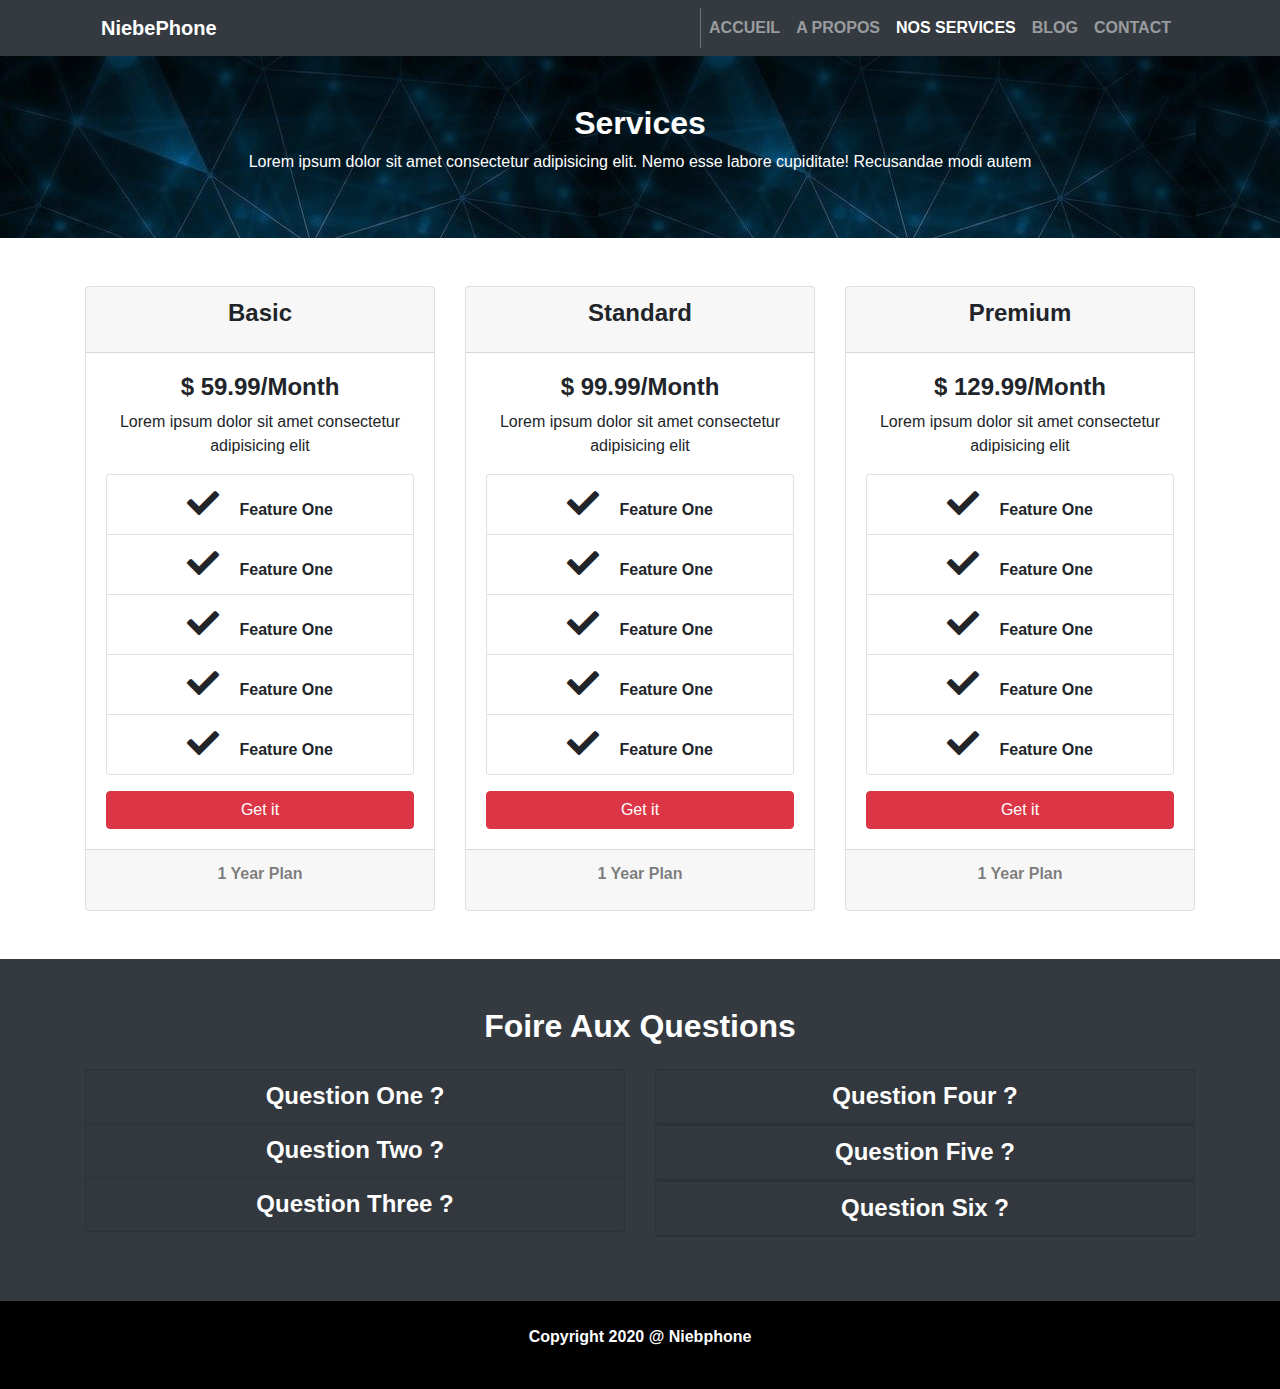
<file: src/services.html>
<!DOCTYPE html>
<html lang="fr">

<head>
    <meta charset="UTF-8">
    <meta name="viewport" content="width=device-width, initial-scale=1.0">
    <meta http-equiv="X-UA-Compatible" content="ie=edge">
    <link rel="stylesheet" href="../css/bootstrap.min.css">
    <link rel="stylesheet" href="../css/services.css">
    <link rel="stylesheet" href="../fontAwesome/css/all.min.css">
    <title>Nos services</title>
</head>

<body>

    <header class="header bg-dark">
        <div class="container">
            <nav class="navbar navbar-dark navbar-expand-lg">
                <a href="#" class="navbar-brand font-weight-bold">NiebePhone</a>
                <button type="button" class="navbar-toggler" data-toggle="collapse" data-target="#NavbarContente">
                    <span class="navbar-toggler-icon"></span>
                </button>
                <div class="collapse navbar-collapse" id="NavbarContente">
                    <ul class="nav navbar-nav ml-auto text-uppercase font-weight-bold">
                        <li class="nav-item border-left border-secondary">
                            <a href="../index.html" class="nav-link">Accueil</a>
                        </li>
                        <li class="nav-item">
                            <a href="about.html" class="nav-link">A propos</a>
                        </li>
                        <li class="nav-item active">
                            <a href="services.html" class="nav-link">Nos services</a>
                        </li>
                        <li class="nav-item">
                            <a href="blog.html" class="nav-link">Blog</a>
                        </li>
                        <li class="nav-item">
                            <a href="contact.html" class="nav-link">Contact</a>
                        </li>
                    </ul>
                </div>
            </nav>
        </div>
    </header>

    <main>
        <!--==============   Sercice Tile   ===========-->
        <section class="title">
            <div class="container py-lg-5 py-4 text-white text-center">
                <h2 class="font-weight-bold">Services</h2>
                <p>Lorem ipsum dolor sit amet consectetur adipisicing elit. Nemo esse labore cupiditate! Recusandae modi
                    autem</p>
            </div>
        </section>

        <!--=========  Price Of Article ==========-->
        <section class="pri_of_article">
            <div class="container py-lg-5 py-4">
                <div class="row">
                    <div class="col-lg-4 col-md-12 col-sm-12">
                        <div class="card text-center font-weight-bold Box">
                            <div class="card-header">
                                <h4 class="card-title font-weight-bold">Basic</h4>
                            </div>
                            <div class="card-body">
                                <h4 class="font-weight-bold">$ 59.99/Month</h4>
                                <p class="card-text font-weight-light">Lorem ipsum dolor sit amet consectetur
                                    adipisicing elit</p>
                                <div class="card">
                                    <ul class="list-group list-group-flush">
                                        <li class="list-group-item"> <i class="fas fa-check"></i> Feature One</li>
                                        <li class="list-group-item"> <i class="fas fa-check"></i> Feature One</li>
                                        <li class="list-group-item"> <i class="fas fa-check"></i> Feature One</li>
                                        <li class="list-group-item"> <i class="fas fa-check"></i> Feature One</li>
                                        <li class="list-group-item"> <i class="fas fa-check"></i> Feature One</li>
                                    </ul>
                                </div>
                                <button type="submit" class="btn btn-danger w-100 mt-3">Get it</button>
                            </div>
                            <div class="card-footer">
                                <div class="card-title text-black-50">1 Year Plan</div>
                            </div>
                        </div>
                    </div>
                    <div class="col-lg-4 col-md-12 col-sm-12">
                        <div class="card text-center font-weight-bold Box">
                            <div class="card-header">
                                <h4 class="card-title font-weight-bold">Standard</h4>
                            </div>
                            <div class="card-body">
                                <h4 class="font-weight-bold">$ 99.99/Month</h4>
                                <p class="card-text font-weight-light">Lorem ipsum dolor sit amet consectetur
                                    adipisicing elit</p>
                                <div class="card">
                                    <ul class="list-group list-group-flush">
                                        <li class="list-group-item"> <i class="fas fa-check"></i> Feature One</li>
                                        <li class="list-group-item"> <i class="fas fa-check"></i> Feature One</li>
                                        <li class="list-group-item"> <i class="fas fa-check"></i> Feature One</li>
                                        <li class="list-group-item"> <i class="fas fa-check"></i> Feature One</li>
                                        <li class="list-group-item"> <i class="fas fa-check"></i> Feature One</li>
                                    </ul>
                                </div>
                                <button type="submit" class="btn btn-danger w-100 mt-3">Get it</button>
                            </div>
                            <div class="card-footer">
                                <div class="card-title text-black-50">1 Year Plan</div>
                            </div>
                        </div>
                    </div>
                    <div class="col-lg-4 col-md-12 col-sm-12">
                        <div class="card text-center font-weight-bold Box">
                            <div class="card-header">
                                <h4 class="card-title font-weight-bold">Premium</h4>
                            </div>
                            <div class="card-body">
                                <h4 class="font-weight-bold">$ 129.99/Month</h4>
                                <p class="card-text font-weight-light">Lorem ipsum dolor sit amet consectetur
                                    adipisicing elit</p>
                                <div class="card">
                                    <ul class="list-group list-group-flush">
                                        <li class="list-group-item"> <i class="fas fa-check"></i> Feature One</li>
                                        <li class="list-group-item"> <i class="fas fa-check"></i> Feature One</li>
                                        <li class="list-group-item"> <i class="fas fa-check"></i> Feature One</li>
                                        <li class="list-group-item"> <i class="fas fa-check"></i> Feature One</li>
                                        <li class="list-group-item"> <i class="fas fa-check"></i> Feature One</li>
                                    </ul>
                                </div>
                                <button type="submit" class="btn btn-danger w-100 mt-3">Get it</button>
                            </div>
                            <div class="card-footer">
                                <div class="card-title text-black-50">1 Year Plan</div>
                            </div>
                        </div>
                    </div>
                </div>
            </div>
        </section>


        <!--================   About Questipon  ====================-->
        <section class="About_question bg-dark">
            <div class="container text-center text-white py-lg-5 py-4">
                <h2 class="font-weight-bold">Foire Aux Questions</h2>
                <div class="row py-3">
                    <div class="col-lg-6 col-md-12 col-sm-12">
                        <div class="accordion" id="QuestionsParent">
                            <div class="card bg-dark">
                                <div class="card-header">
                                    <a href="#Question1" data-toggle="collapse" class="text-white h4 font-weight-bold"
                                        role="button">Question One ?</a>
                                </div>
                                <div class="collapse" id="Question1" data-parent="#QuestionsParent">
                                    <div class="card-body">
                                        <p>Lorem ipsum dolor sit amet consectetur adipisicing elit. Placeat harum,
                                            exercitationem officia, maiores doloremque laborum consectetur amet
                                            repudiandae delectus nobis quia est qui ducimus eaque perferendis earum iure
                                            animi consequatur.</p>
                                    </div>
                                </div>
                            </div>
                            <div class="card bg-dark">
                                <div class="card-header">
                                    <a href="#Question2" data-toggle="collapse" class="text-white h4 font-weight-bold"
                                        role="button">Question Two ?</a>
                                </div>
                                <div class="collapse" id="Question2" data-parent="#QuestionsParent">
                                    <div class="card-body">
                                        <p>Lorem ipsum dolor sit amet consectetur adipisicing elit. Placeat harum,
                                            exercitationem officia, maiores doloremque laborum consectetur amet
                                            repudiandae delectus nobis quia est qui ducimus eaque perferendis earum iure
                                            animi consequatur.</p>
                                    </div>
                                </div>
                            </div>
                            <div class="card bg-dark">
                                <div class="card-header">
                                    <a href="#Question3" data-toggle="collapse" class="text-white h4 font-weight-bold"
                                        role="button">Question Three ?</a>
                                </div>
                                <div class="collapse" id="Question3" data-parent="#QuestionsParent">
                                    <div class="card-body">
                                        <p>Lorem ipsum dolor sit amet consectetur adipisicing elit. Placeat harum,
                                            exercitationem officia, maiores doloremque laborum consectetur amet
                                            repudiandae delectus nobis quia est qui ducimus eaque perferendis earum iure
                                            animi consequatur.</p>
                                    </div>
                                </div>
                            </div>
                        </div>
                    </div>
                    <div class="col-lg-6 col-md-12 col-sm-12">
                        <div class="card bg-dark">
                            <div class="card-header">
                                <a href="#Question4" data-toggle="collapse" class="text-white h4 font-weight-bold"
                                    role="button">Question Four ?</a>
                            </div>
                            <div class="collapse" id="Question4" data-parent="#QuestionsParent">
                                <div class="card-body">
                                    <p>Lorem ipsum dolor sit amet consectetur adipisicing elit. Placeat harum,
                                        exercitationem officia, maiores doloremque laborum consectetur amet repudiandae
                                        delectus nobis quia est qui ducimus eaque perferendis earum iure animi
                                        consequatur.</p>
                                </div>
                            </div>
                        </div>
                        <div class="card bg-dark">
                            <div class="card-header">
                                <a href="#Question5" data-toggle="collapse" class="text-white h4 font-weight-bold"
                                    role="button">Question Five ?</a>
                            </div>
                            <div class="collapse" id="Question5" data-parent="#QuestionsParent">
                                <div class="card-body">
                                    <p>Lorem ipsum dolor sit amet consectetur adipisicing elit. Placeat harum,
                                        exercitationem officia, maiores doloremque laborum consectetur amet repudiandae
                                        delectus nobis quia est qui ducimus eaque perferendis earum iure animi
                                        consequatur.</p>
                                </div>
                            </div>
                        </div>
                        <div class="card bg-dark">
                            <div class="card-header">
                                <a href="#Question6" data-toggle="collapse" class="text-white h4 font-weight-bold"
                                    role="button">Question Six ?</a>
                            </div>
                            <div class="collapse" id="Question6" data-parent="#QuestionsParent">
                                <div class="card-body">
                                    <p>Lorem ipsum dolor sit amet consectetur adipisicing elit. Placeat harum,
                                        exercitationem officia, maiores doloremque laborum consectetur amet repudiandae
                                        delectus nobis quia est qui ducimus eaque perferendis earum iure animi
                                        consequatur.</p>
                                </div>
                            </div>
                        </div>
                    </div>
                </div>
            </div>
        </section>


    </main>



    <!--==================  FOOTER  ======================-->
    <footer class="footer">
        <div class="container py-4">
            <p class="text-white font-weight-bold text-center">Copyright 2020 @ Niebphone</p>
        </div>
    </footer>




    <!---===========   Jquery file JS  =========-->
    <script src="../js/jquery.3.4.1.js"></script>

    <!--===========   Bootstrap file JS ===========-->
    <script src="../js/bootstrap.min.js"></script>


</body>

</html>
</file>
<file: css/style.css>
html, body {
    margin: 0;padding: 0;
    background-image: url('../images/5570.jpg');
    background-attachment: fixed ;
}
.carousel-item {
    height: 500px;
    background-color: rgb(21, 27, 27);
}
.SpotToggle i {
    font-size: 2rem;
    color: #fff;
}
.article i {
    font-size: 3rem;
    padding-bottom: .8rem;
}
.formulaire .form-group {
    margin-left: .3rem;
    margin-right: .3rem;
}
.footer {
    background: #000;
}
.section2 {

}
</file>
<file: css/about.css>
html, body {
    margin: 0;padding: 0;
    background-image: url('../images/5570.jpg');
    background-attachment: fixed ;
}
.history {
    background: #fff;
}
.card i {
    font-size: 2.3rem;
    margin-bottom: .6rem;
}
.footer {
    background-color: #000;
}

@media only screen and (max-width:992px) {
    .row .card {
        margin-bottom: .5rem;
    }
}
</file>
<file: css/blog.css>
html, body {
    background-image: url('../images/5570.jpg');
    background-attachment: fixed;
}

.Blog_Contente {
    background-color: #fff;
}
.footer {
    background-color: #000;
}
</file>
<file: css/services.css>
html, body {
    background-image: url('../images/5570.jpg');
    background-attachment: fixed;
}
.pri_of_article {
    background-color: #fff;
}
.list-group-item i {
    font-size: 2rem;
    margin-right: 1rem;
}
.QuestionListe {
    background-color: #000;
}
.footer {
    background-color: #000;
}
@media only screen and (max-width:992px) {
    .Box {
        margin-bottom: 1.5rem;
    }
}
</file>
<file: css/contact.css>
html, body {
    background-image: url('../images/5570.jpg');
    background-attachment: fixed;
}
.contact_formulaire {
    background-color: #fff;
}
.contact_formulaire .card-group {
    margin-bottom: 1rem;
}
.footer {
    background-color: #000;
}
</file>
